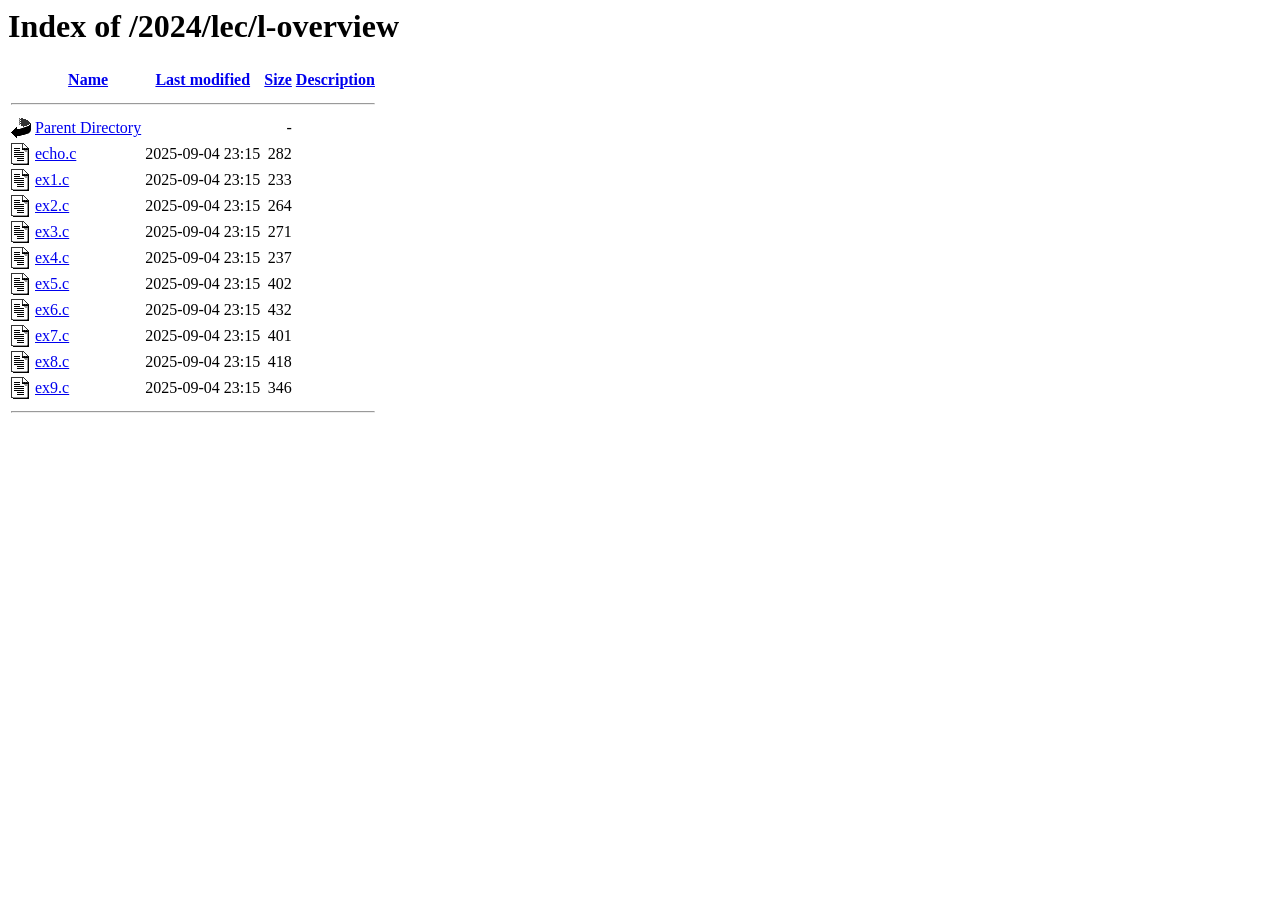
<file: lec/l-overview/index.html>
<!DOCTYPE HTML PUBLIC "-//W3C//DTD HTML 3.2 Final//EN">
<html>
 <head>
  <title>Index of /2024/lec/l-overview</title>
 </head>
 <body>
<h1>Index of /2024/lec/l-overview</h1>
  <table>
   <tr><th valign="top"><img src="../../../../icons/blank.gif" alt="[ICO]"></th><th><a href="index.html?C=N%3BO=D">Name</a></th><th><a href="index.html?C=M%3BO=A">Last modified</a></th><th><a href="index.html?C=S%3BO=A">Size</a></th><th><a href="index.html?C=D%3BO=A">Description</a></th></tr>
   <tr><th colspan="5"><hr></th></tr>
<tr><td valign="top"><img src="../../../../icons/back.gif" alt="[PARENTDIR]"></td><td><a href="https://pdos.csail.mit.edu/2024/lec/">Parent Directory</a>       </td><td>&nbsp;</td><td align="right">  - </td><td>&nbsp;</td></tr>
<tr><td valign="top"><img src="../../../../icons/text.gif" alt="[TXT]"></td><td><a href="echo.c">echo.c</a>                 </td><td align="right">2025-09-04 23:15  </td><td align="right">282 </td><td>&nbsp;</td></tr>
<tr><td valign="top"><img src="../../../../icons/text.gif" alt="[TXT]"></td><td><a href="ex1.c">ex1.c</a>                  </td><td align="right">2025-09-04 23:15  </td><td align="right">233 </td><td>&nbsp;</td></tr>
<tr><td valign="top"><img src="../../../../icons/text.gif" alt="[TXT]"></td><td><a href="ex2.c">ex2.c</a>                  </td><td align="right">2025-09-04 23:15  </td><td align="right">264 </td><td>&nbsp;</td></tr>
<tr><td valign="top"><img src="../../../../icons/text.gif" alt="[TXT]"></td><td><a href="ex3.c">ex3.c</a>                  </td><td align="right">2025-09-04 23:15  </td><td align="right">271 </td><td>&nbsp;</td></tr>
<tr><td valign="top"><img src="../../../../icons/text.gif" alt="[TXT]"></td><td><a href="ex4.c">ex4.c</a>                  </td><td align="right">2025-09-04 23:15  </td><td align="right">237 </td><td>&nbsp;</td></tr>
<tr><td valign="top"><img src="../../../../icons/text.gif" alt="[TXT]"></td><td><a href="ex5.c">ex5.c</a>                  </td><td align="right">2025-09-04 23:15  </td><td align="right">402 </td><td>&nbsp;</td></tr>
<tr><td valign="top"><img src="../../../../icons/text.gif" alt="[TXT]"></td><td><a href="ex6.c">ex6.c</a>                  </td><td align="right">2025-09-04 23:15  </td><td align="right">432 </td><td>&nbsp;</td></tr>
<tr><td valign="top"><img src="../../../../icons/text.gif" alt="[TXT]"></td><td><a href="ex7.c">ex7.c</a>                  </td><td align="right">2025-09-04 23:15  </td><td align="right">401 </td><td>&nbsp;</td></tr>
<tr><td valign="top"><img src="../../../../icons/text.gif" alt="[TXT]"></td><td><a href="ex8.c">ex8.c</a>                  </td><td align="right">2025-09-04 23:15  </td><td align="right">418 </td><td>&nbsp;</td></tr>
<tr><td valign="top"><img src="../../../../icons/text.gif" alt="[TXT]"></td><td><a href="ex9.c">ex9.c</a>                  </td><td align="right">2025-09-04 23:15  </td><td align="right">346 </td><td>&nbsp;</td></tr>
   <tr><th colspan="5"><hr></th></tr>
</table>
</body></html>
</file>
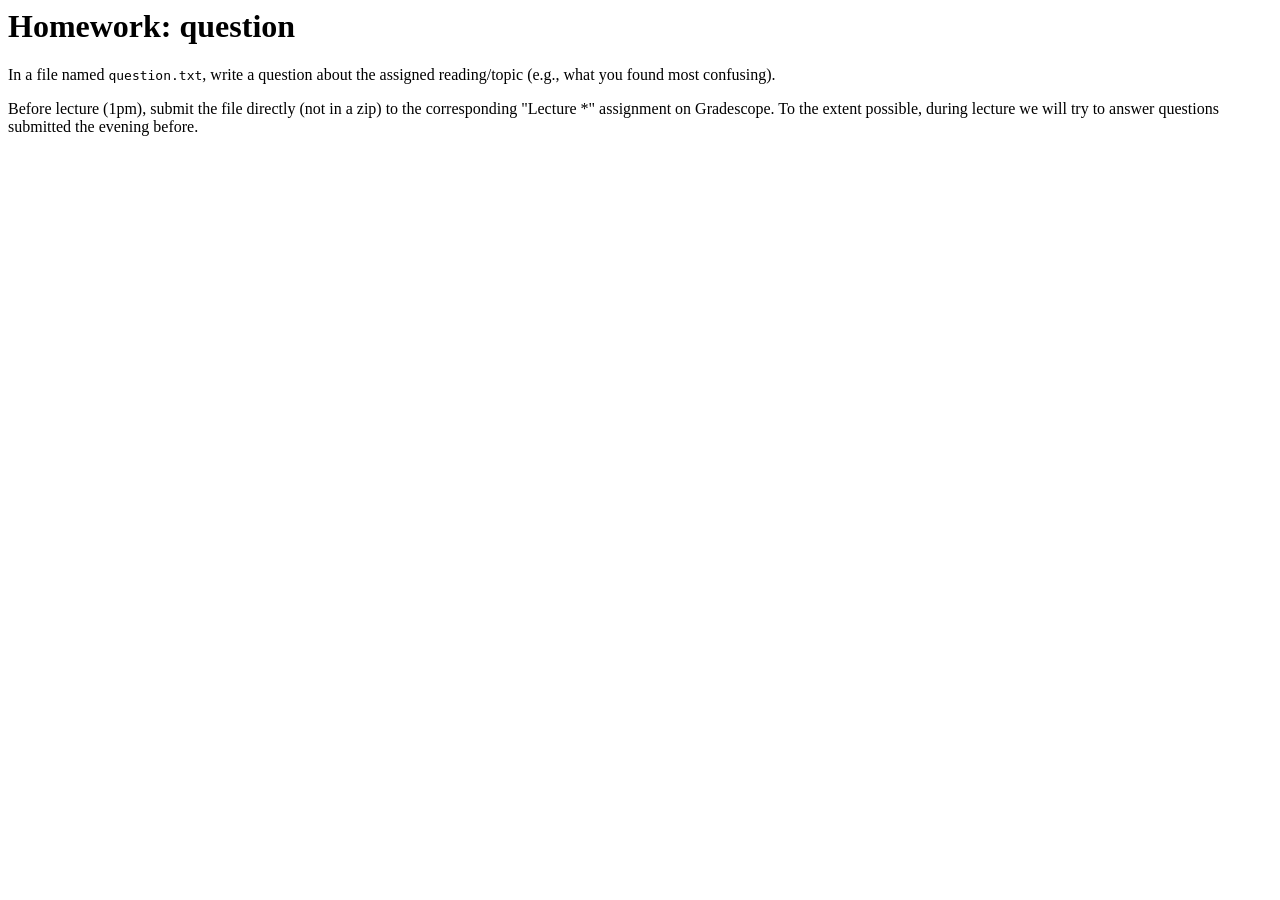
<file: homework/q.html>
<html>
<head>
<title>Homework: question</title>
<link rel="stylesheet" href="homework.css" type="text/css" />
</head>
<body>

<h1>Homework: question</h1>

<p>
In a file named <tt>question.txt</tt>,
write a question about the assigned reading/topic
(e.g., what you found most confusing).

<p>
Before lecture (1pm), submit the file directly (not in a zip)
to the corresponding "Lecture *" assignment on Gradescope.
To the extent possible, during lecture we will
try to answer questions submitted the evening before.

</body>
</html>
</file>
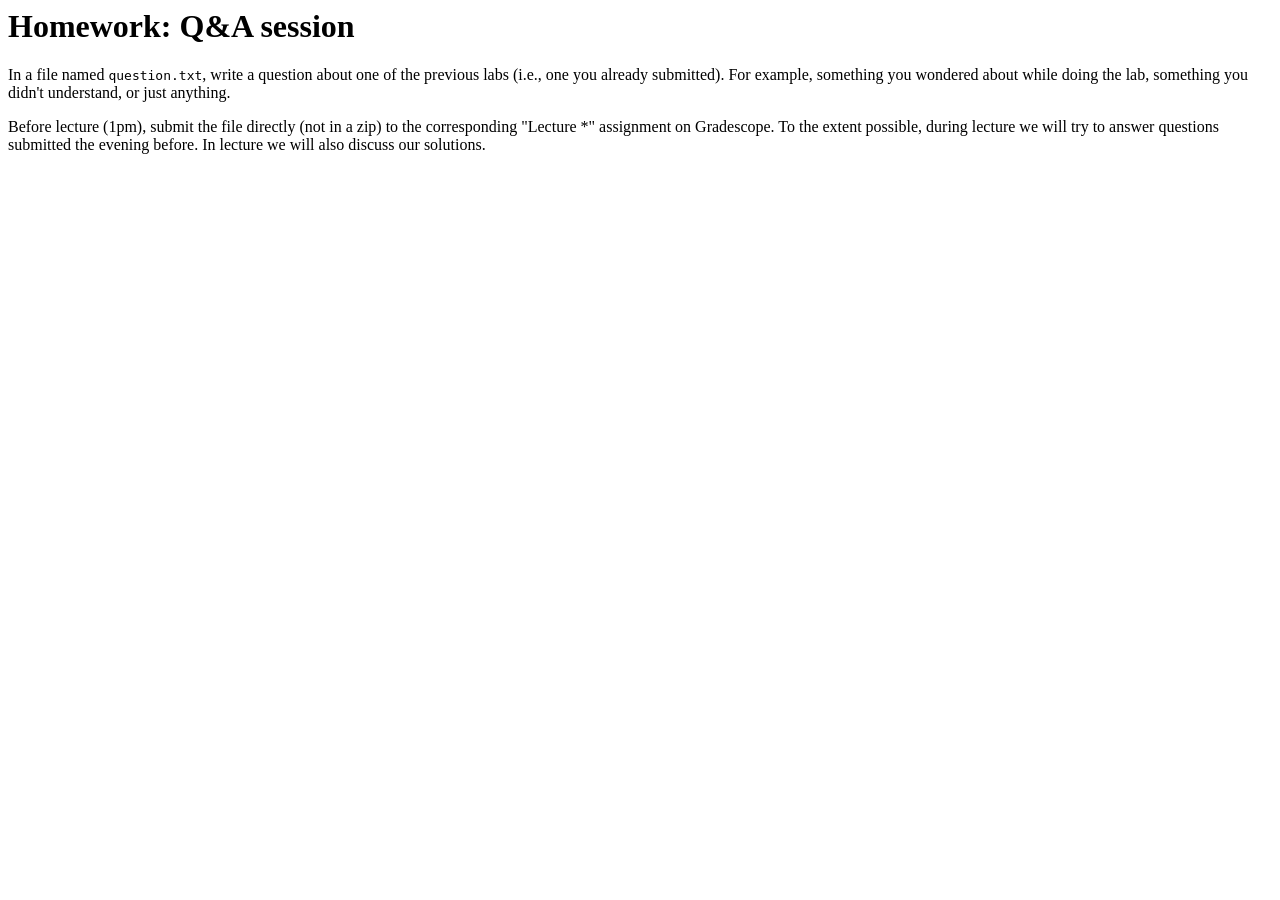
<file: homework/QA.html>
<html>
<head>
<title>Q&A</title>
<link rel="stylesheet" href="homework.css" type="text/css" />
</head>
<body>

<h1>Homework: Q&A session</h1>

<p>
In a file named <tt>question.txt</tt>,
write a question about one of the previous labs
(i.e., one you already submitted).
For example, something you wondered about while doing the lab,
something you didn't understand, or just anything.

<p>
Before lecture (1pm), submit the file directly (not in a zip)
to the corresponding "Lecture *" assignment on Gradescope.
To the extent possible, during lecture we will
try to answer questions submitted the evening before.
In lecture we will also discuss our solutions.

</body>
</html>
</file>
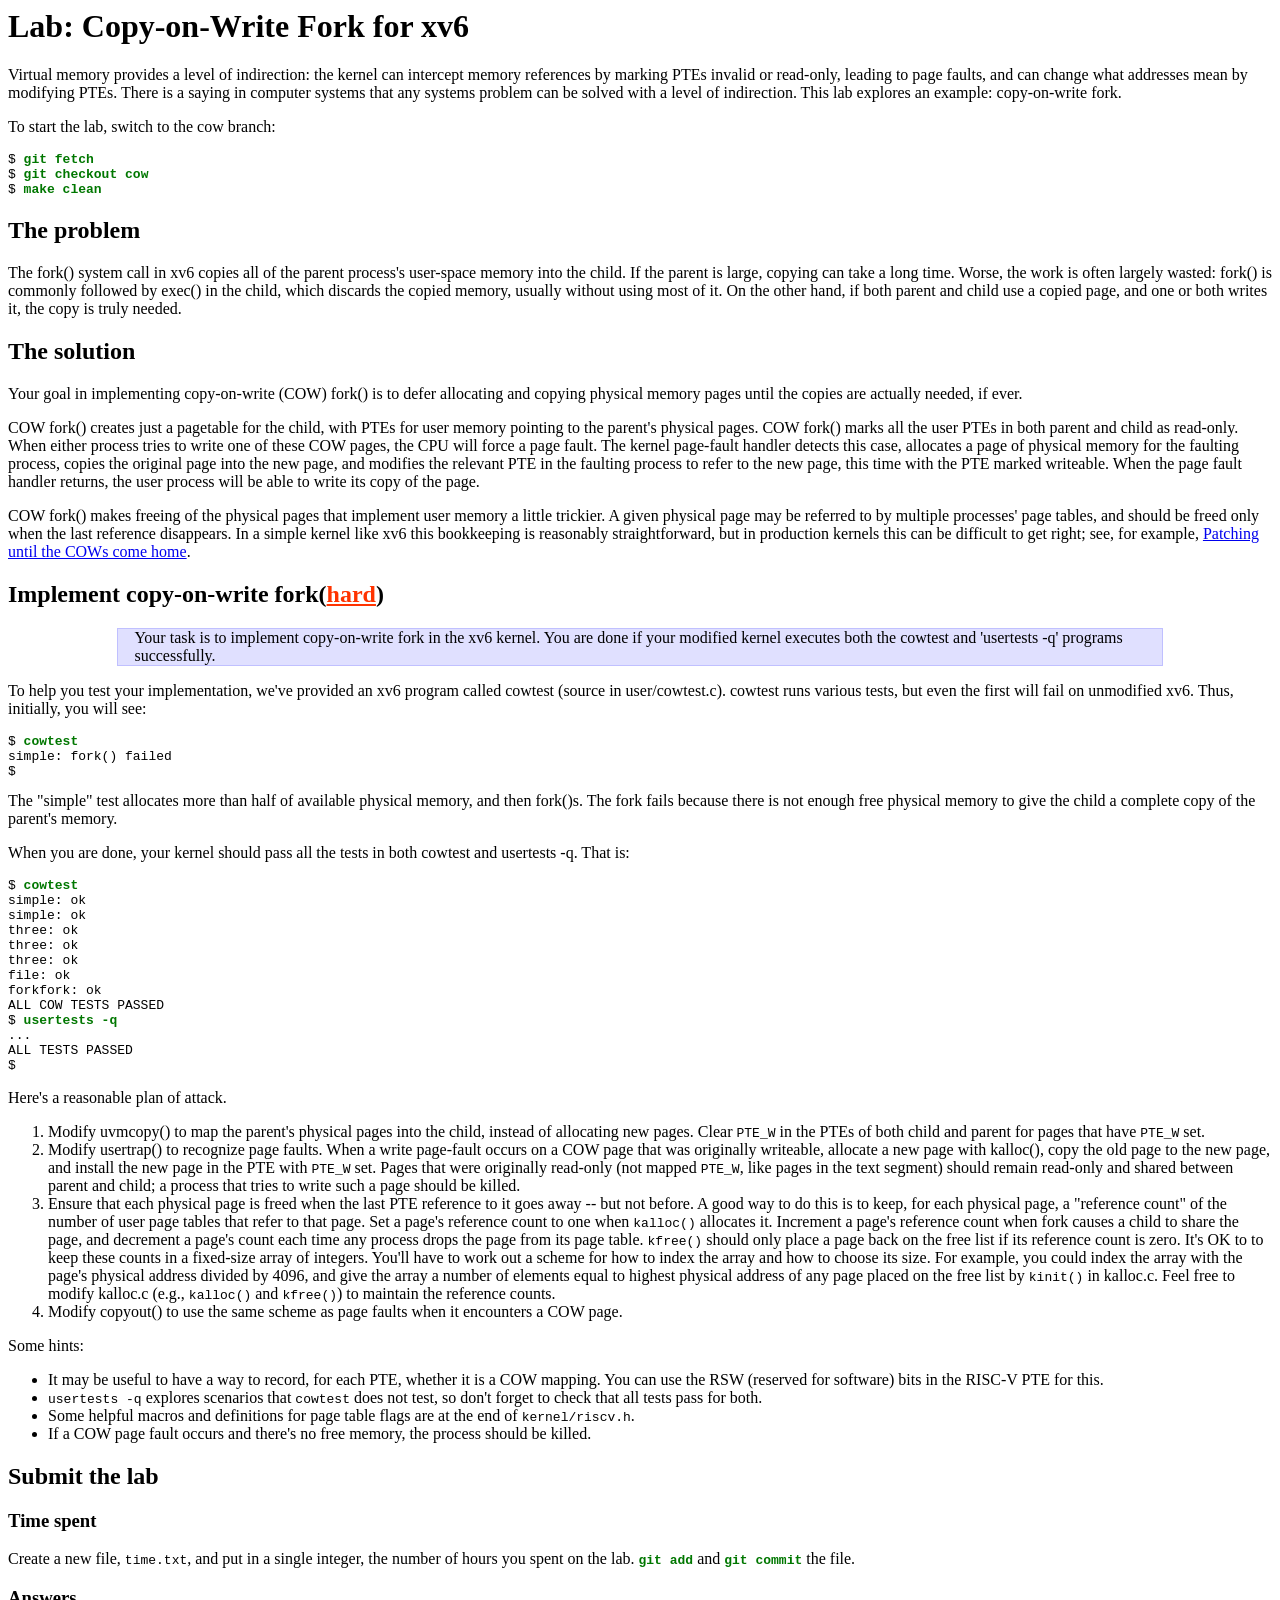
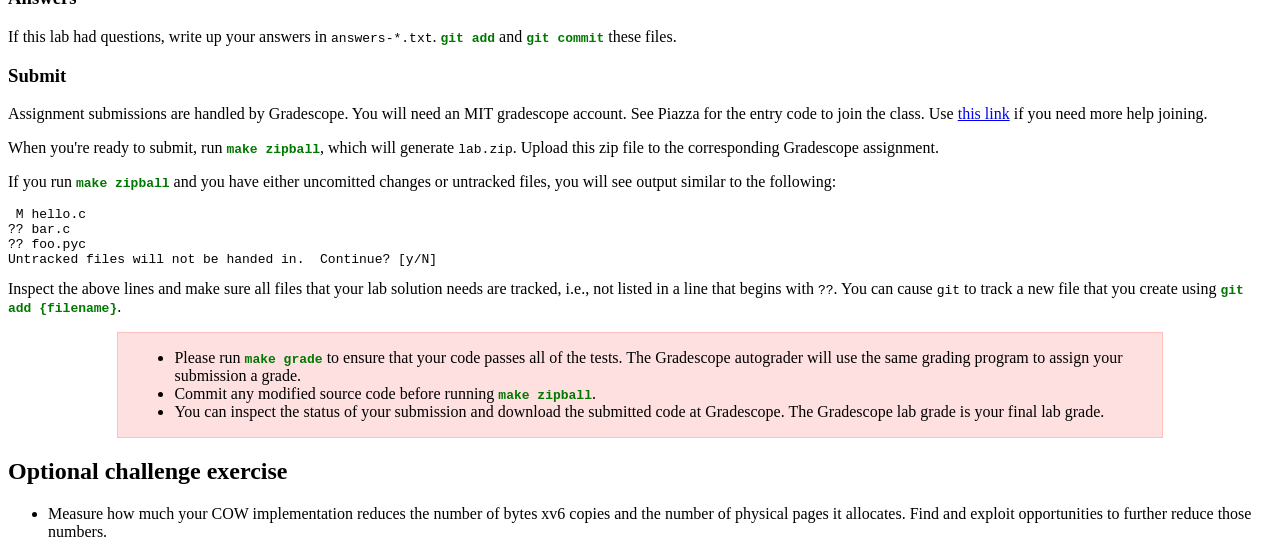
<file: labs/cow.html>
<html>
<head>
<title>Lab: Copy-on-Write Fork for xv6</title>
<link rel="stylesheet" href="labs.css" type="text/css" />
<script src="guidance.js"></script>
</head>
<body>

<h1>Lab: Copy-on-Write Fork for xv6</h2>

<p> Virtual memory provides a level of indirection: the kernel can
intercept memory references by marking PTEs invalid or read-only,
leading to page faults,
and can change what addresses mean by modifying PTEs.
There is a saying in computer systems that any systems problem can be
solved with a level of indirection.  
This lab explores an example: copy-on-write fork.
    
<p>To start the lab, switch to the cow branch:
<pre>
$ <kbd>git fetch</kbd>
$ <kbd>git checkout cow</kbd>
$ <kbd>make clean</kbd>
</pre>

<h2>The problem</h2>

The fork() system call in xv6 copies all of the parent process's
user-space memory into the child. If the parent is large, copying can
take a long time. Worse, the work is often largely wasted:
fork() is commonly followed by exec() in the child, which 
discards the copied memory, usually without using most of it.
On the other hand, if both parent and child use a copied page, and one or both
writes it, the copy is truly needed.

<h2>The solution</h2>

Your goal in implementing copy-on-write (COW) fork() is to defer allocating and
copying physical memory pages until the copies are actually
needed, if ever.

<p>
COW fork() creates just a pagetable for the child, with PTEs for user
memory pointing to the parent's physical pages. COW fork() marks all
the user PTEs in both parent and child as read-only. When either
process tries to write one of these COW pages, the CPU will force a
page fault. The kernel page-fault handler detects this case, allocates
a page of physical memory for the faulting process, copies the
original page into the new page, and modifies the relevant PTE in the
faulting process to refer to the new page, this time with the PTE
marked writeable. When the page fault handler returns, the user
process will be able to write its copy of the page.

<p>
COW fork() makes freeing of the physical pages that implement user
memory a little trickier. A given physical page may be referred to by
multiple processes' page tables, and should be freed only when the
last reference disappears.  In a simple kernel like xv6 this
bookkeeping is reasonably straightforward, but in production kernels
this can be difficult to get right; see, for example,
<a href="https://lwn.net/Articles/849638/">Patching until the COWs
come home</a>.

<h2>Implement copy-on-write fork<script>g("hard")</script></h2>

<p>
<div class="required">
Your task is to implement copy-on-write fork in the xv6 kernel. You are
done if your modified kernel executes both the cowtest and 'usertests -q'
programs successfully.
</div>

<p>To help you test your implementation, we've provided an xv6 program
called cowtest (source in user/cowtest.c). cowtest runs various tests, but
even the first will fail on unmodified xv6. Thus, initially, you
will see:

<pre>
$ <kbd>cowtest</kbd>
simple: fork() failed
$ 
</pre>

The "simple" test allocates more than half of available physical
memory, and then fork()s. The fork fails because there is not enough
free physical memory to give the child a complete copy of the parent's memory.

<p>
When you are done, your kernel should pass all the tests in both cowtest and
usertests -q. That is:

<pre>
$ <kbd>cowtest</kbd>
simple: ok
simple: ok
three: ok
three: ok
three: ok
file: ok
forkfork: ok
ALL COW TESTS PASSED
$ <kbd>usertests -q</kbd>
...
ALL TESTS PASSED
$
</pre>

<p>
Here's a reasonable plan of attack.

<ol>

<li> Modify uvmcopy() to map the parent's physical pages into the
child, instead of allocating new pages. Clear <tt>PTE_W</tt> in the
PTEs of both child and parent for pages that have <tt>PTE_W</tt> set.

  
<li> Modify usertrap() to recognize page faults. When a write page-fault
occurs on a COW page that was originally writeable,
allocate a new page with kalloc(), copy the old
page to the new page, and install the new page in the PTE with <tt>PTE_W</tt>
set.
Pages that were originally read-only (not mapped <tt>PTE_W</tt>,
like pages in the text segment) should remain read-only and
shared between parent and child; a process that tries to write
such a page should be killed.

<li> Ensure that each physical page is freed when the last PTE
reference to it goes away -- but not before.
A good way to do this is to keep, for each physical page, a "reference count"
of the number of user page tables that refer to that page.
Set a page's reference count to one when <tt>kalloc()</tt> allocates it.
Increment a page's reference count
when fork causes a child to share the page, and
decrement a page's count each time any process drops
the page from its page table.
<tt>kfree()</tt> should only place a page back on the free list if its
reference count is zero.  It's OK to to keep these counts in a
fixed-size array of integers.  You'll have to work out a scheme for
how to index the array and how to choose its size. For example, you
could index the array with the page's physical address divided by
4096, and give the array a number of elements equal to highest
physical address of any page placed on the free list
by <tt>kinit()</tt> in kalloc.c. Feel free to modify kalloc.c
(e.g., <tt>kalloc()</tt> and <tt>kfree()</tt>) to maintain the
reference counts.

<li> Modify copyout() to use the
same scheme as page faults when it encounters a COW page.

</ol>

<p>Some hints:

  <ul>
    
<li>
It may be useful to have a way to record, for each PTE, whether it is
a COW mapping. You can use the RSW (reserved for software) bits in
the RISC-V PTE for this.

<li>
<tt>usertests -q</tt> explores scenarios that <tt>cowtest</tt> does not test,
so don't forget to check that all tests pass for both.

<li>Some helpful macros and definitions for page table flags are at the
end of <tt>kernel/riscv.h</tt>.

<li>If a COW page fault occurs and there's no free memory, the process
should be killed.

  </ul>
  
<p><a name="submit"></>
<h2>Submit the lab</h2>

<h3>Time spent</h3>

<p>Create a new file, <tt>time.txt</tt>, and put in a single integer, the
number of hours you spent on the lab.
<kbd>git add</kbd> and <kbd>git commit</kbd> the file.

<h3>Answers</h3>

<p>If this lab had questions, write up your answers in <tt>answers-*.txt</tt>.
<kbd>git add</kbd> and <kbd>git commit</kbd> these files.

<h3>Submit</h3>

<p>Assignment submissions are handled by Gradescope.
You will need an MIT gradescope account.
See Piazza for the entry code to join the class.
Use <a href="https://help.gradescope.com/article/gi7gm49peg-student-add-course#joining_a_course_using_a_course_code">this link</a>
if you need more help joining.

<p>When you're ready to submit, run <kbd>make zipball</kbd>,
which will generate <tt>lab.zip</tt>.
Upload this zip file to the corresponding Gradescope assignment.

<p> If you run <kbd>make zipball</kbd> and you have either uncomitted changes or
untracked files, you will see output similar to the following:
<pre>
 M hello.c
?? bar.c
?? foo.pyc
Untracked files will not be handed in.  Continue? [y/N]
</pre>
Inspect the above lines and make sure all files that your lab solution needs
are tracked, i.e., not listed in a line that begins with <tt>??</tt>.
You can cause <tt>git</tt> to track a new file that you create using
<kbd>git add {filename}</kbd>.
</p>

<p>
<div class="warning">
<ul>
  <li>Please run <kbd>make grade</kbd> to ensure that your code passes all of the tests.
    The Gradescope autograder will use the same grading program to assign your submission a grade.</li>
  <li>Commit any modified source code before running <kbd>make zipball</kbd>.</li>
  <li>You can inspect the status of your submission and download the submitted
    code at Gradescope. The Gradescope lab grade is your final lab grade.</li>
</ul>
</div>



<h2>Optional challenge exercise</h2>

<ul>

  <li>Measure how much your COW implementation reduces the number
  of bytes xv6 copies and the number of physical pages it allocates.
  Find and exploit opportunities to further reduce those numbers.

</ul>

</body>
</html>
</file>
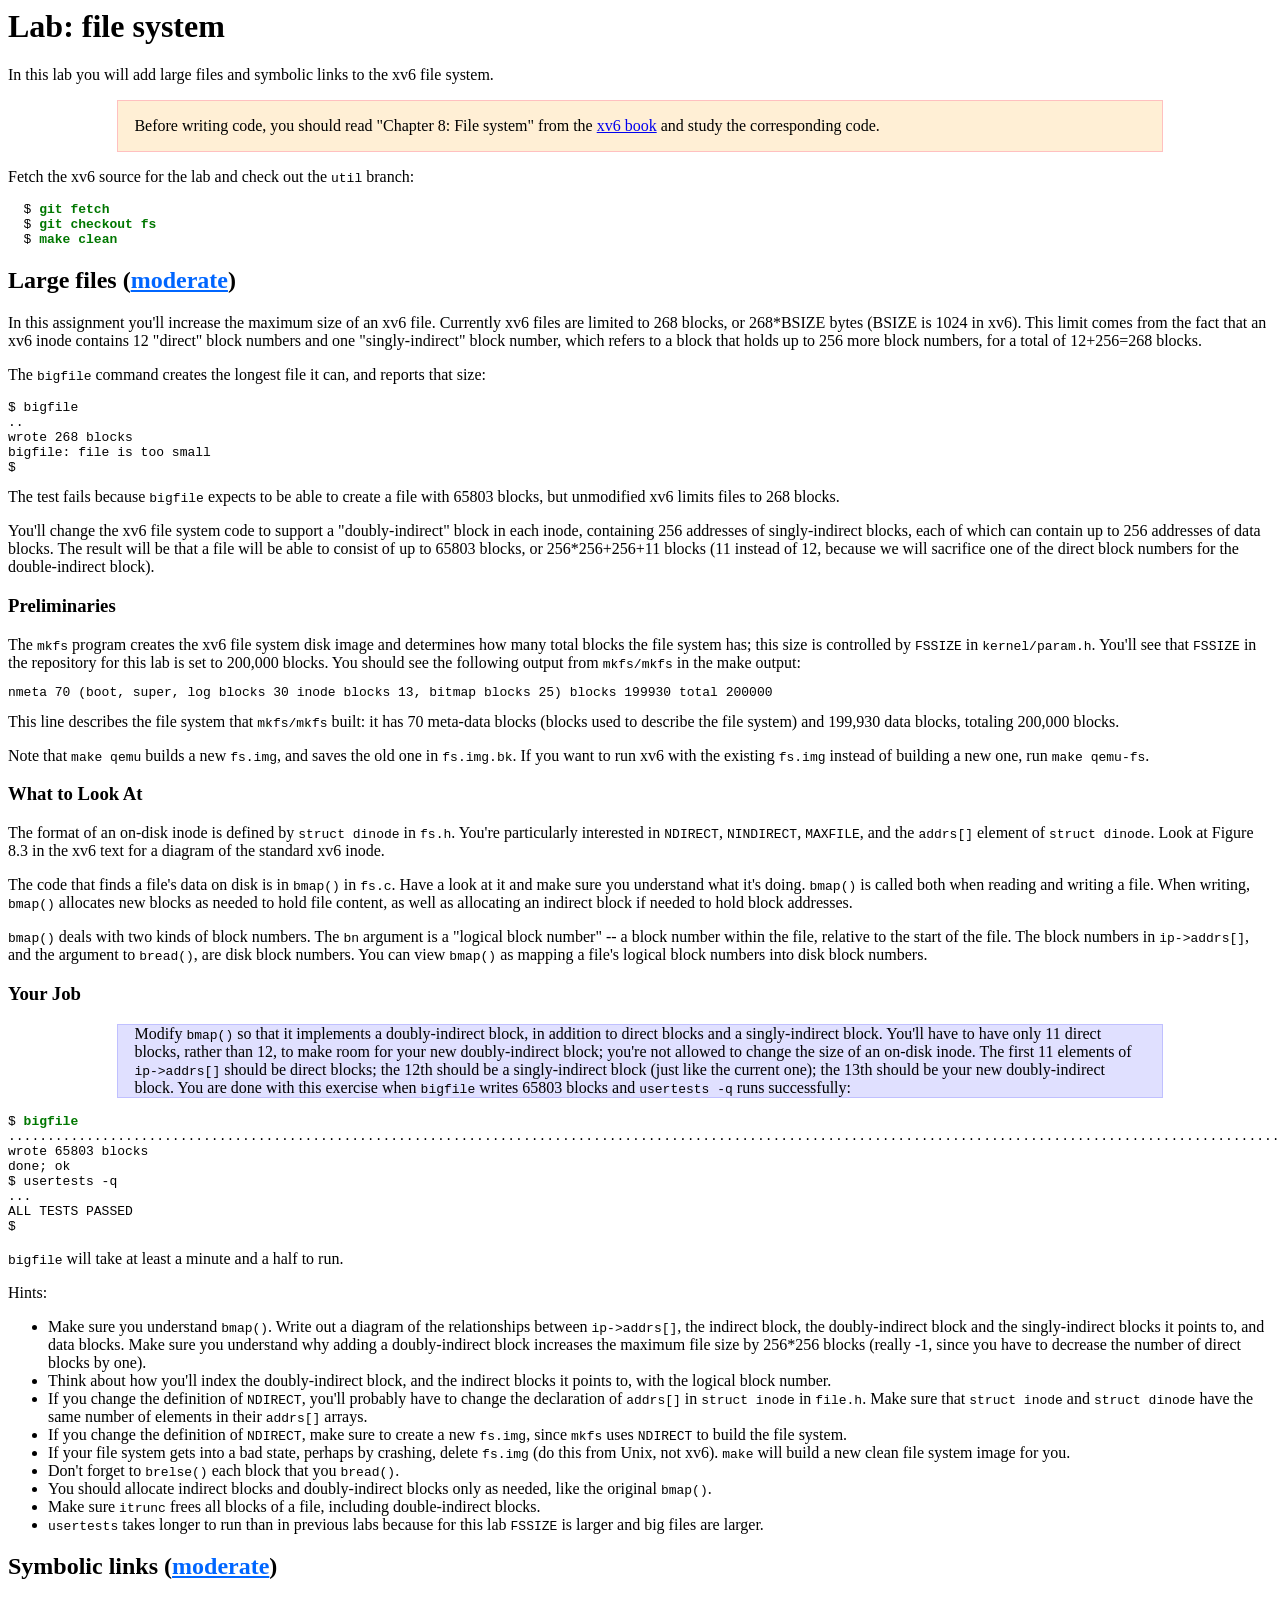
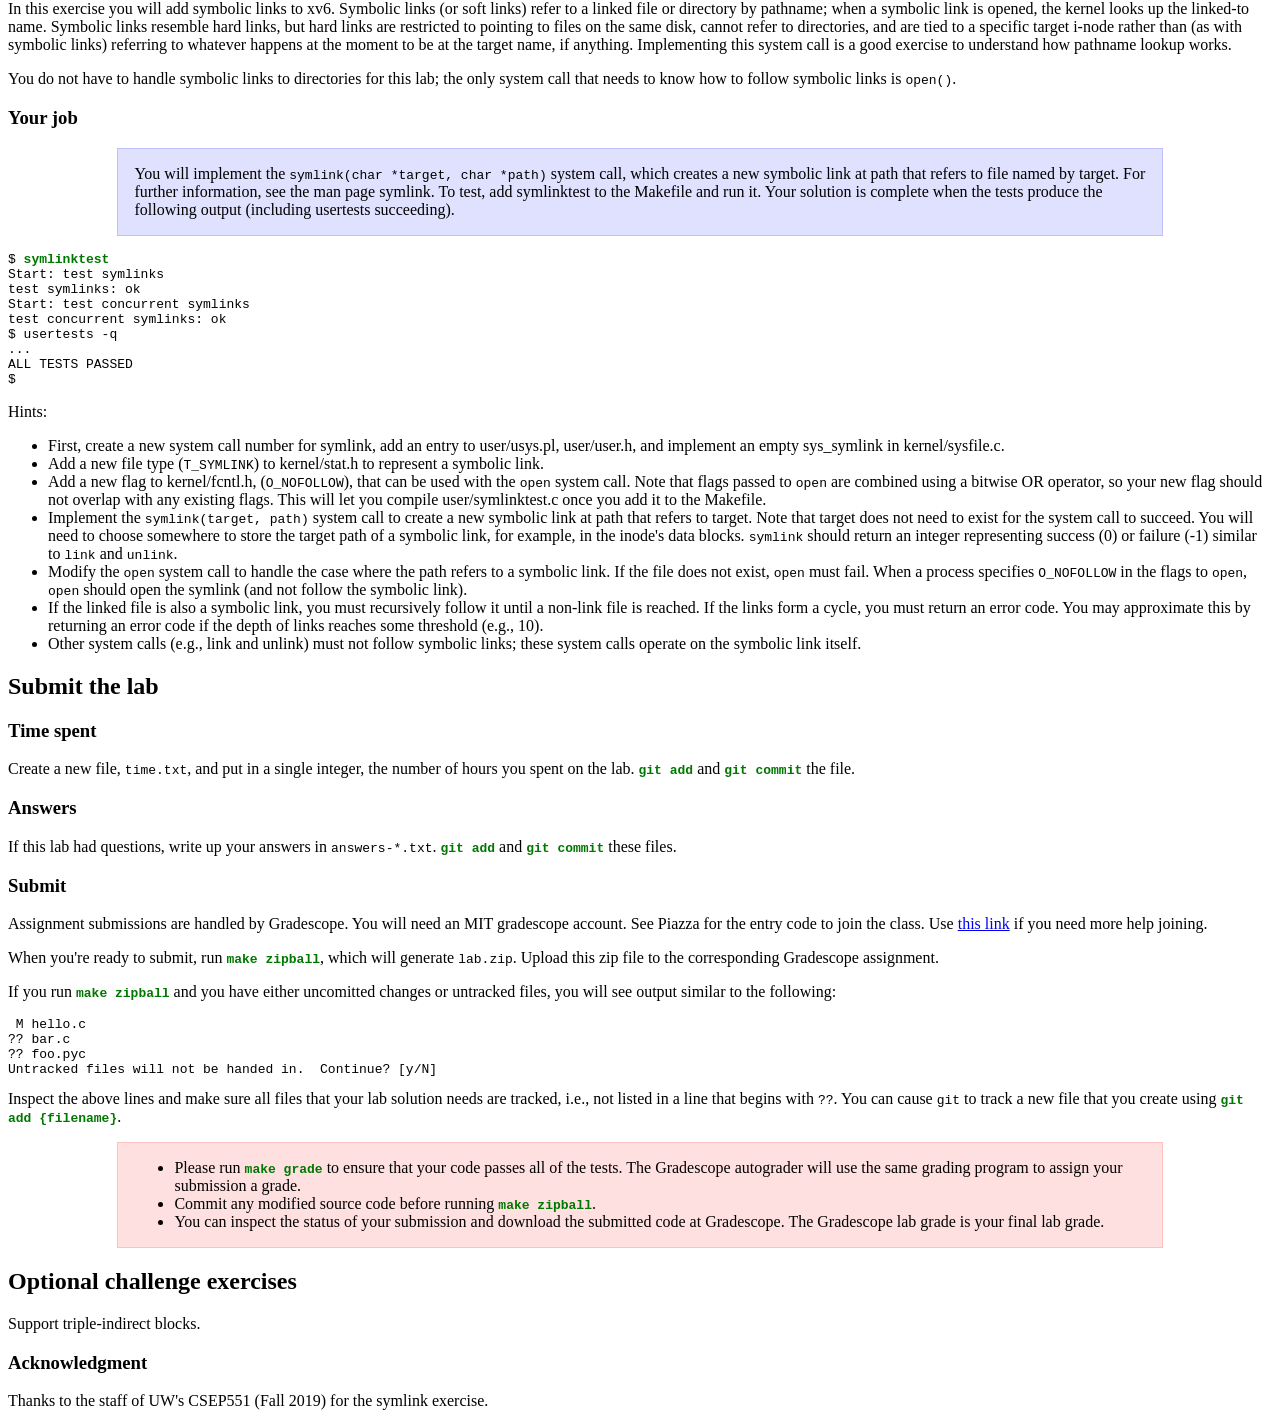
<file: labs/fs.html>
<html>
<head>
<title>Lab: file system</title>
<link rel="stylesheet" href="labs.css" type="text/css" />
<script src="guidance.js"></script>
</head>
<body>

<h1>Lab: file system</h1>

<p>In this lab you will add large files and symbolic links to the xv6
  file system.

<div class="prereq">
<p>Before writing code, you should read "Chapter 8:
  File system" from the <a href="../xv6/book-riscv-rev4.pdf">xv6
  book</a> and study the corresponding code.
</div>

<p>Fetch the xv6 source for the lab and check out the <tt>util</tt> branch:

<pre>
  $ <kbd>git fetch</kbd>
  $ <kbd>git checkout fs</kbd>
  $ <kbd>make clean</kbd>
</pre>

<h2>Large files <script>g("moderate")</script></h2>

<p>In this assignment you'll increase the maximum size of an xv6
file. Currently xv6 files are limited to 268 blocks, or 268*BSIZE
bytes (BSIZE is 1024 in xv6). This limit comes from the fact that an
xv6 inode contains 12 "direct" block numbers and one "singly-indirect"
block number, which refers to a block that holds up to 256 more block
  numbers, for a total of 12+256=268 blocks.

<p>The <tt>bigfile</tt> command creates the longest file it can,
and reports that size:
<pre>
$ bigfile
..
wrote 268 blocks
bigfile: file is too small
$
</pre>
The test fails because <tt>bigfile</tt> expects to be able
to create a file with 65803 blocks, but unmodified xv6 limits
files to 268 blocks.

<p>You'll change the xv6 file system code to support a
"doubly-indirect" block in each inode, containing 256 addresses of
singly-indirect blocks, each of which can contain up to 256 addresses
of data blocks. The result will be that a file will be able to consist
of up to 65803 blocks, or 256*256+256+11 blocks (11 instead of 12, because we will
sacrifice one of the direct block numbers for the double-indirect
block).

<h3>Preliminaries</h3>

The <tt>mkfs</tt> program creates the xv6 file system disk image
and determines
how many total blocks the file system has; this size is controlled by
<tt>FSSIZE</tt> in <tt>kernel/param.h</tt>.
You'll see that <tt>FSSIZE</tt> in the repository for
this lab is set to
200,000 blocks.  You should see the following output from <tt>mkfs/mkfs</tt>
in the make output:
<pre>
nmeta 70 (boot, super, log blocks 30 inode blocks 13, bitmap blocks 25) blocks 199930 total 200000
</pre>
This line describes the file system that <tt>mkfs/mkfs</tt> built: it
has 70 meta-data blocks (blocks used to describe the file system) and
199,930 data blocks, totaling 200,000 blocks.
<br>

<p>Note that <tt>make qemu</tt> builds a new <tt>fs.img</tt>, and
saves the old one in <tt>fs.img.bk</tt>. If you want to run xv6 with
the existing <tt>fs.img</tt> instead of building a new one,
run <tt>make qemu-fs</tt>.

<h3>What to Look At</h3>

The format of an on-disk inode is defined by <tt>struct dinode</tt>
in <tt>fs.h</tt>. You're particularly interested in <tt>NDIRECT</tt>,
<tt>NINDIRECT</tt>, <tt>MAXFILE</tt>, and the <tt>addrs[]</tt> element
of <tt>struct dinode</tt>. Look at Figure 8.3 in the xv6 text for a
diagram of the standard xv6 inode.

<p>
The code that finds a file's data on disk is in <tt>bmap()</tt>
in <tt>fs.c</tt>. Have a look at it and make sure you understand
what it's doing. <tt>bmap()</tt> is called both when reading and
writing a file. When writing, <tt>bmap()</tt> allocates new
blocks as needed to hold file content, as well as allocating
an indirect block if needed to hold block addresses.

<p>
<tt>bmap()</tt> deals with two kinds of block numbers. The <tt>bn</tt>
argument is a "logical block number" -- a block number within the file,
relative to the start
of the file. The block numbers in <tt>ip->addrs[]</tt>, and the
argument to <tt>bread()</tt>, are disk block numbers.
You can view <tt>bmap()</tt> as mapping a file's logical
block numbers into disk block numbers.

<h3>Your Job</h3>

<div class="required">
Modify <tt>bmap()</tt> so that it implements a doubly-indirect block,
in addition to direct blocks and a singly-indirect block.  You'll have
to have only 11 direct blocks, rather than 12, to make room for your
new doubly-indirect block; you're not allowed to change the size of an
on-disk inode.  The first 11 elements of <tt>ip->addrs[]</tt> should
be direct blocks; the 12th should be a singly-indirect block (just
like the current one); the 13th should be your new doubly-indirect
block. You are done with this exercise when <tt>bigfile</tt> writes
65803 blocks and <tt>usertests -q</tt> runs successfully:
</div>

<pre>
$ <kbd>bigfile</kbd>
..................................................................................................................................................................................................................................................................................................................................................................................................................................................................................................................................................................................................................................................................................
wrote 65803 blocks
done; ok
$ usertests -q
...
ALL TESTS PASSED
$ 
</pre>

<p>
<tt>bigfile</tt> will take at least a minute and a half to run.

<p>Hints:

<ul>
    
<li> Make sure you understand <tt>bmap()</tt>. Write out a diagram of the
relationships between <tt>ip->addrs[]</tt>, the indirect block, the
doubly-indirect block and the singly-indirect blocks it points to, and
data blocks. Make sure you understand why adding a doubly-indirect
block increases the maximum file size by 256*256 blocks (really -1,
since you have to decrease the number of direct blocks by one).

<li>
Think about how you'll index the doubly-indirect block, and
the indirect blocks it points to, with the logical block
number.

<li>If you change the definition of <tt>NDIRECT</tt>, you'll
probably have to change the declaration of <tt>addrs[]</tt>
in <tt>struct inode</tt> in <tt>file.h</tt>. Make sure that
<tt>struct inode</tt> and <tt>struct dinode</tt> have the
same number of elements in their <tt>addrs[]</tt> arrays.

<li>If you change the definition of <tt>NDIRECT</tt>, make sure to create a
new <tt>fs.img</tt>, since <tt>mkfs</tt> uses <tt>NDIRECT</tt> to build the
file system.  

<li>If your file system gets into a bad state, perhaps by crashing,
delete <tt>fs.img</tt> (do this from Unix, not xv6).  <tt>make</tt> will build a
new clean file system image for you.

<li>Don't forget to <tt>brelse()</tt> each block that you
<tt>bread()</tt>.

<li>You should allocate indirect blocks and doubly-indirect
  blocks only as needed, like the original <tt>bmap()</tt>.

<li>Make sure <tt>itrunc</tt> frees all blocks of a file, including
  double-indirect blocks.

<li><tt>usertests</tt> takes longer to run than in previous labs
  because for this lab <tt>FSSIZE</tt> is larger and big files are
  larger.

</ul>


<h2>Symbolic links <script>g("moderate")</script></h2>

<p>In this exercise you will add symbolic links to xv6.  Symbolic
links (or soft links) refer to a linked file or directory
by pathname; when a
symbolic link is opened, the kernel looks up the linked-to name.
Symbolic links resemble hard links, but hard links are
restricted to pointing to files on the same disk,
cannot refer to directories,
and are tied to a specific target i-node rather than (as with
symbolic links) referring to whatever happens at the moment
to be at the target name, if anything.
Implementing this system call is a good exercise to
understand how pathname lookup works.

<p>You do not have to handle symbolic links to directories for this
lab; the only system call that needs to know how to follow
symbolic links is <tt>open()</tt>.

<h3>Your job</h3>

<div class="required">
<p>You will implement the <tt>symlink(char *target, char *path)</tt>
system call, which creates a new symbolic link at path that refers
to file named by target. For further information, see the man page
symlink.  To test, add symlinktest to the Makefile and run it. Your
solution is complete when the tests produce the following output
(including usertests succeeding).
</div>

<pre>
$ <kbd>symlinktest</kbd>
Start: test symlinks
test symlinks: ok
Start: test concurrent symlinks
test concurrent symlinks: ok
$ usertests -q
...
ALL TESTS PASSED
$ 
</pre>
 
<p>Hints:

<ul>

<li> First, create a new system call number for symlink, add an entry
to user/usys.pl, user/user.h, and implement an empty sys_symlink in kernel/sysfile.c.

<li>Add a new file type (<tt>T_SYMLINK</tt>) to kernel/stat.h to
represent a symbolic link.

<li> Add a new flag to kernel/fcntl.h, (<tt>O_NOFOLLOW</tt>), that can
be used with the <tt>open</tt> system call. Note that flags passed to
<tt>open</tt> are combined using a bitwise OR operator, so your new
flag should not overlap with any existing flags. This will let you
compile user/symlinktest.c once you add it to the Makefile.

<li>Implement the <tt>symlink(target, path)</tt> system call to create
a new symbolic link at path that refers to target. Note that target
does not need to exist for the system call to succeed. You will need
to choose somewhere to store the target path of a symbolic link, for
example, in the inode's data blocks. <tt>symlink</tt> should return an integer
representing success (0) or failure (-1) similar to <tt>link</tt> and <tt>unlink</tt>.

<li>Modify the <tt>open</tt> system call to handle the case where the path
refers to a symbolic link. If the file does not exist, <tt>open</tt>
must fail.  When a process specifies <tt>O_NOFOLLOW</tt> in the flags
to <tt>open</tt>, <tt>open</tt> should open the symlink (and not
follow the symbolic link).

<li>If the linked file is also a symbolic link, you must recursively
follow it until a non-link file is reached. If the links form a cycle,
you must return an error code. You may approximate this by returning
an error code if the depth of links reaches some threshold (e.g., 10).

<li> Other system calls (e.g., link and unlink) must not
  follow symbolic links; these system calls operate on the symbolic
  link itself.

</ul>

<p><a name="submit"></>
<h2>Submit the lab</h2>

<h3>Time spent</h3>

<p>Create a new file, <tt>time.txt</tt>, and put in a single integer, the
number of hours you spent on the lab.
<kbd>git add</kbd> and <kbd>git commit</kbd> the file.

<h3>Answers</h3>

<p>If this lab had questions, write up your answers in <tt>answers-*.txt</tt>.
<kbd>git add</kbd> and <kbd>git commit</kbd> these files.

<h3>Submit</h3>

<p>Assignment submissions are handled by Gradescope.
You will need an MIT gradescope account.
See Piazza for the entry code to join the class.
Use <a href="https://help.gradescope.com/article/gi7gm49peg-student-add-course#joining_a_course_using_a_course_code">this link</a>
if you need more help joining.

<p>When you're ready to submit, run <kbd>make zipball</kbd>,
which will generate <tt>lab.zip</tt>.
Upload this zip file to the corresponding Gradescope assignment.

<p> If you run <kbd>make zipball</kbd> and you have either uncomitted changes or
untracked files, you will see output similar to the following:
<pre>
 M hello.c
?? bar.c
?? foo.pyc
Untracked files will not be handed in.  Continue? [y/N]
</pre>
Inspect the above lines and make sure all files that your lab solution needs
are tracked, i.e., not listed in a line that begins with <tt>??</tt>.
You can cause <tt>git</tt> to track a new file that you create using
<kbd>git add {filename}</kbd>.
</p>

<p>
<div class="warning">
<ul>
  <li>Please run <kbd>make grade</kbd> to ensure that your code passes all of the tests.
    The Gradescope autograder will use the same grading program to assign your submission a grade.</li>
  <li>Commit any modified source code before running <kbd>make zipball</kbd>.</li>
  <li>You can inspect the status of your submission and download the submitted
    code at Gradescope. The Gradescope lab grade is your final lab grade.</li>
</ul>
</div>



<h2>Optional challenge exercises</h2>

<p>Support triple-indirect blocks.

<h3>Acknowledgment</h3>
  
<p>Thanks to the staff of UW's CSEP551 (Fall 2019) for the symlink exercise.
  
</body>
</html>
</file>
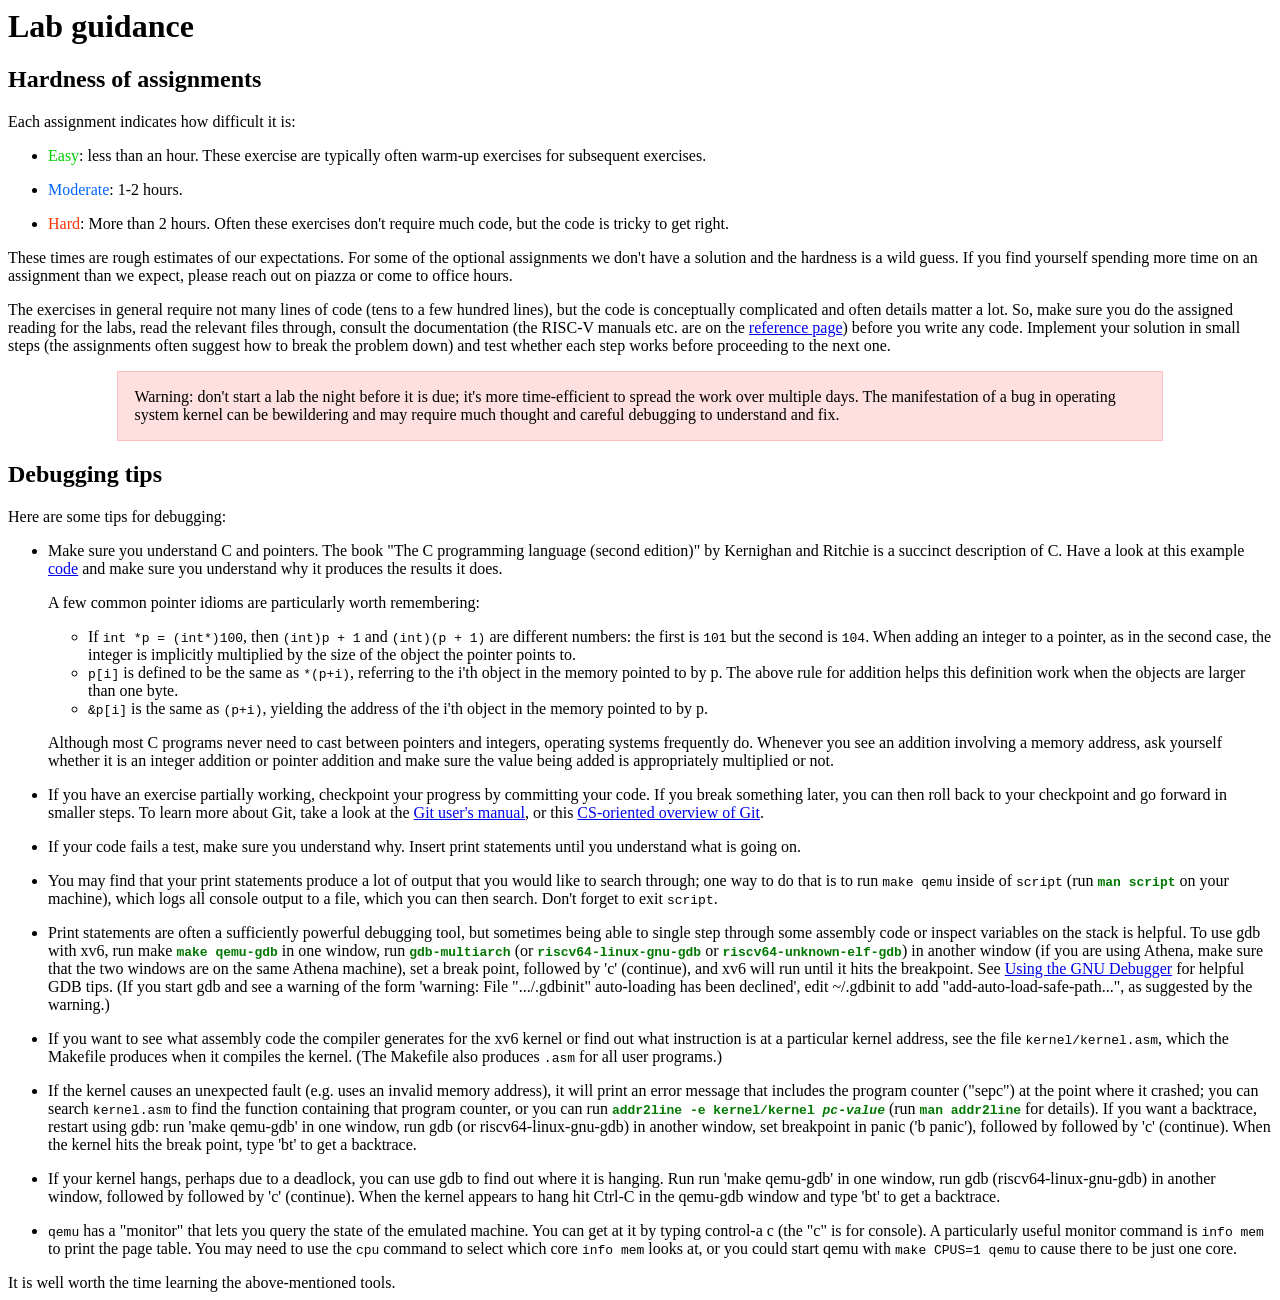
<file: labs/guidance.html>
<html>
<head>
<title>Lab guidance</title>
<link rel="stylesheet" href="labs.css" type="text/css" />
</head>
<body>
  
<h1>Lab guidance</h1>

<h2>Hardness of assignments</h2>
  
<p>Each assignment indicates how difficult it is:
  <ul>
    <li><p><span class="easy">Easy</span>: less than an
    hour. These exercise are typically often warm-up exercises for
    subsequent exercises.</li>
    <li><p><span class="moderate">Moderate</span>: 1-2 hours.</li>
    <li><p><span class="hard">Hard</span>: More than 2 hours. Often these
    exercises don't require much code, but the code is tricky to get
    right.</li>
  </ul>
  These times are rough estimates of our expectations.  For some of
  the optional assignments we don't have a solution and the hardness
  is a wild guess.  If you find yourself spending more time on an
  assignment than we expect, please reach out on piazza or come to
  office hours.
  
<p>The exercises in general require not many lines of code (tens to a
few hundred lines), but the code is conceptually complicated and often
details matter a lot.  So, make sure you do the assigned reading for
the labs, read the relevant files through, consult the documentation
(the RISC-V manuals etc. are on the <a href="../reference.html">reference page</a>)
before you write any code. 
Implement your solution in small steps (the assignments often suggest
how to break the problem down) and test whether each
step works before proceeding to the next one.

<div class="warning">
<p>Warning: don't start a lab the night before it is due; it's 
more time-efficient to spread the work over
multiple days. The manifestation of a bug in operating system kernel
can be bewildering and may require much thought and careful debugging
to understand and fix.
</div>

<h2>Debugging tips</h2>

Here are some tips for debugging:
<ul>
  
  <li><p>Make sure you understand C and pointers.  The book "The C
  programming language (second edition)" by Kernighan and Ritchie is a
  succinct description of C.  Have a look at this example
    <a href="https://pdos.csail.mit.edu/6.828/2019/lec/pointers.c">code</a>
and make sure you understand why it produces the results it does.
    
  <p>A few common pointer idioms are particularly worth remembering:
<ul>
<li>If <code>int *p = (int*)100</code>, then 
    <code>(int)p + 1</code> and <code>(int)(p + 1)</code>
    are different numbers: the first is <code>101</code> but
    the second is <code>104</code>.
    When adding an integer to a pointer, as in the second case,
    the integer is implicitly multiplied by the size of the object
    the pointer points to.</li>

<li><code>p[i]</code> is defined to be the same as <code>*(p+i)</code>,
referring to the i'th object in the memory pointed to by p.
The above rule for addition helps this definition work
when the objects are larger than one byte.</li>
<li> <code>&amp;p[i]</code> is the same as <code>(p+i)</code>, yielding
the address of the i'th object in the memory pointed to by p.</li>
</ul>

<p>
Although most C programs never need to cast between pointers and integers,
operating systems frequently do.
Whenever you see an addition involving a memory address,
ask yourself whether it is an integer addition or pointer addition
and make sure the value being added is appropriately multiplied
or not.
  </li>

  <li><p>If you have an exercise partially working, checkpoint your
  progress by committing your code.  If you break something later, you
  can then roll back to your checkpoint and go forward in smaller
  steps.  To learn more about Git, take a look at the
  <a href="http://www.kernel.org/pub/software/scm/git/docs/user-manual.html">Git
user's manual</a>, or this
<a href="http://eagain.net/articles/git-for-computer-scientists/">CS-oriented
  overview of Git</a>. </li>
  
  <li><p>If your code fails a test, make sure you understand why.
    Insert print statements until you understand what is
    going on.</li>

  <li><p>You may find that your print statements produce a lot of output
  that you would like to search through; one way to do that is to run
  <tt>make qemu</tt> inside of <tt>script</tt> (run <kbd>man
  script</kbd> on your machine), which logs all console output to a
  file, which you can then search.  Don't forget to
  exit <tt>script</tt>.
  </li>


  <li><p>Print statements are often a sufficiently powerful debugging tool, but
  sometimes being able to single step through some assembly code or
  inspect variables on the stack is helpful.  To use gdb with
  xv6, run make <kbd>make qemu-gdb</kbd> in one window,
  run <kbd>gdb-multiarch</kbd> (or <kbd>riscv64-linux-gnu-gdb</kbd> or <kbd>riscv64-unknown-elf-gdb</kbd>) in another
  window (if you are using Athena, make sure that the two windows are on the same Athena machine), set a break point, followed by 'c' (continue),
  and xv6 will run until it hits the
  breakpoint. See <a href="https://pdos.csail.mit.edu/6.828/2019/lec/gdb_slides.pdf">Using
	the GNU Debugger</a> for helpful GDB tips.  (If you start gdb and see a warning of the form 'warning: File ".../.gdbinit" auto-loading has been declined', edit ~/.gdbinit to add "add-auto-load-safe-path...", as suggested by the warning.)

  </li>
  
  <li><p>If you want to see what assembly code the compiler
  generates for the xv6 kernel or find out what instruction is at
  a particular kernel address, see the file <tt>kernel/kernel.asm</tt>, which
  the Makefile produces when it compiles the kernel.  (The Makefile
  also produces <tt>.asm</tt> for all user programs.)
  </li>
  
  <li><p>If the kernel causes an unexpected fault (e.g. uses an invalid
  memory address), it will print an error message 
  that includes the program counter ("sepc") at the point where it crashed; you can
  search <tt>kernel.asm</tt> to find the function containing that
  program counter,
  or you can run <kbd>addr2line -e
  kernel/kernel <i>pc-value</i></kbd> (run <kbd>man addr2line</kbd>
  for details).  If you want a backtrace, restart using gdb: run
  'make qemu-gdb' in one window, run gdb (or riscv64-linux-gnu-gdb) in
  another window, set breakpoint in panic ('b panic'), followed by
  followed by 'c' (continue). When the kernel hits the break point,
  type 'bt' to get a backtrace.
  </li>

  <li><p>If your kernel hangs, perhaps due to a deadlock,
  you can use gdb to find out where it is hanging. Run
  run 'make qemu-gdb' in one window, run gdb (riscv64-linux-gnu-gdb)
  in another window, followed by followed by 'c' (continue). When the
  kernel appears to hang hit Ctrl-C in the qemu-gdb window and type
  'bt' to get a backtrace.
  </li>

  <li><tt>qemu</tt> has a "monitor" that lets you query the state
  of the emulated machine. You can get at it by typing
  control-a c (the "c" is for console). A particularly useful
  monitor command is <tt>info mem</tt> to print the page table.
  You may need to use the <tt>cpu</tt> command to select which
  core <tt>info mem</tt> looks at, or you could start qemu
  with <tt>make CPUS=1 qemu</tt> to cause there to be just one core.

</ul>

It is well worth the time learning the above-mentioned tools.
    
</body>
</html>
</file>
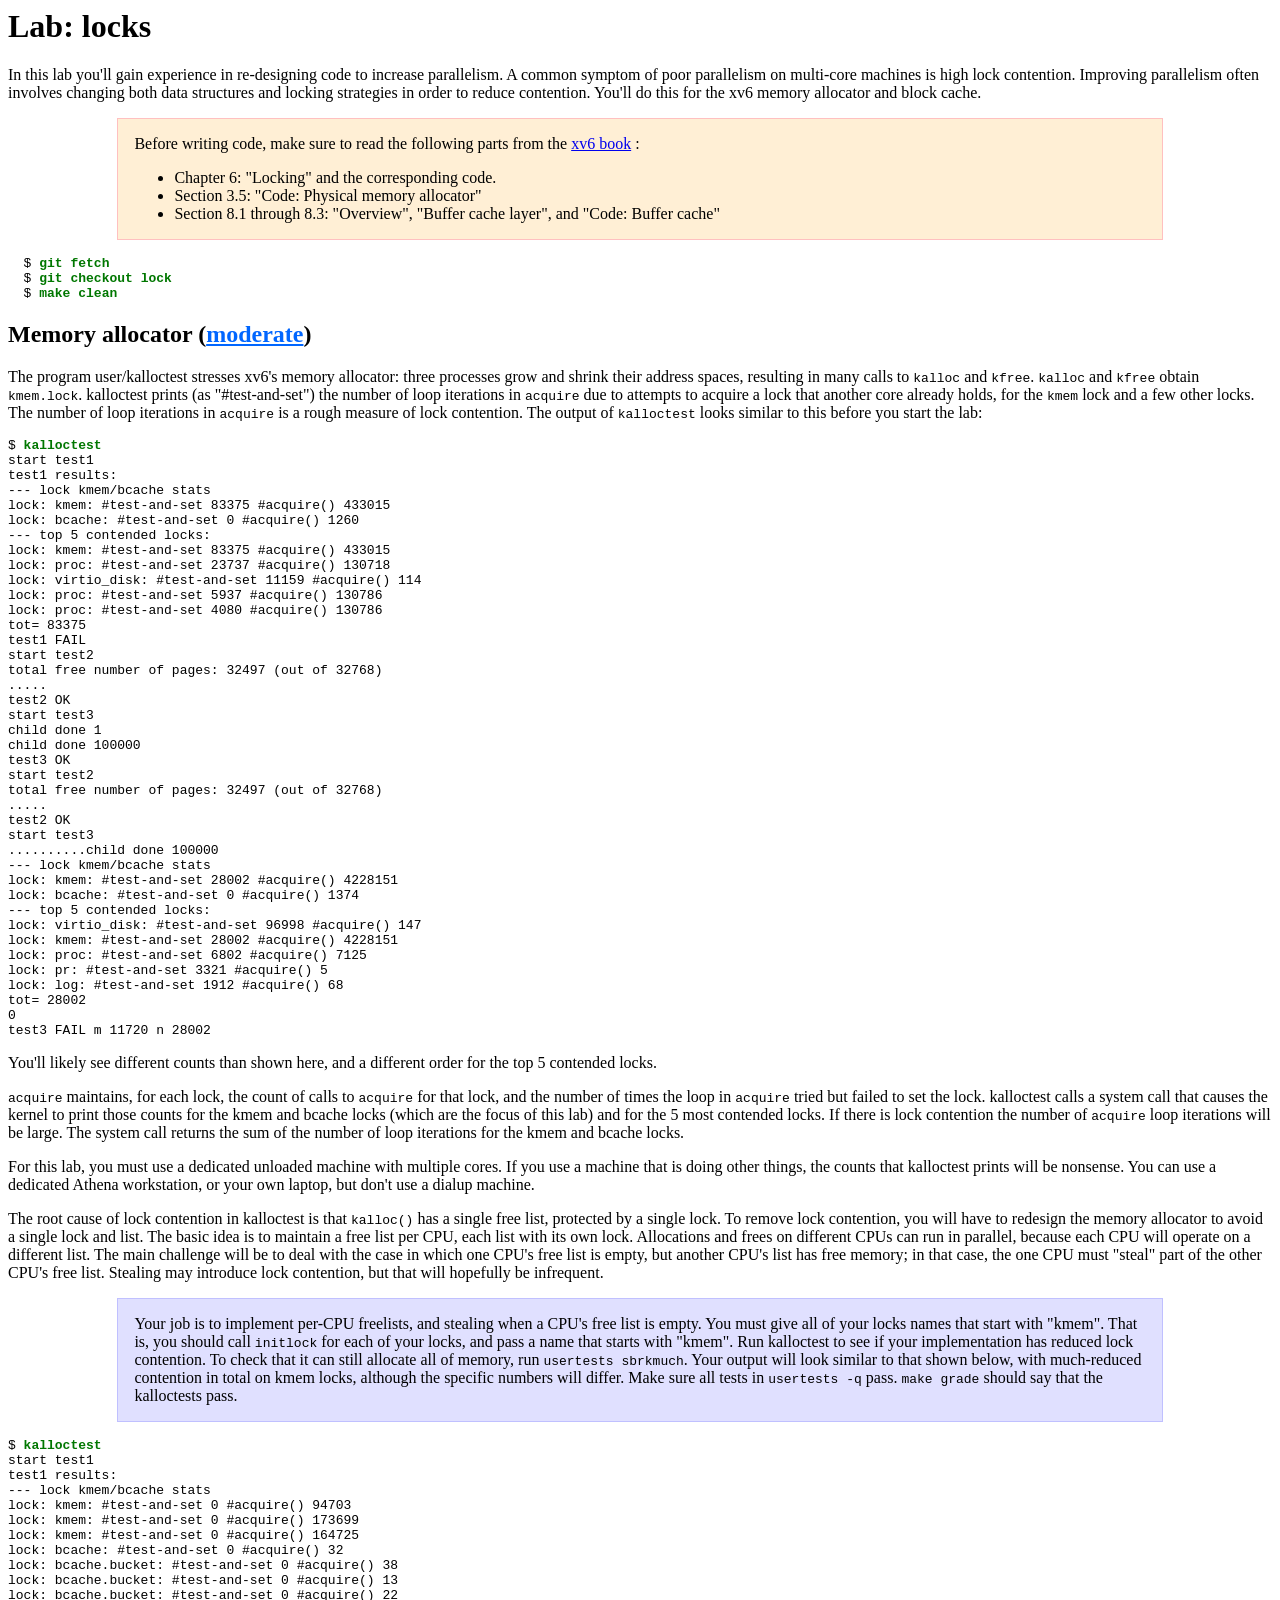
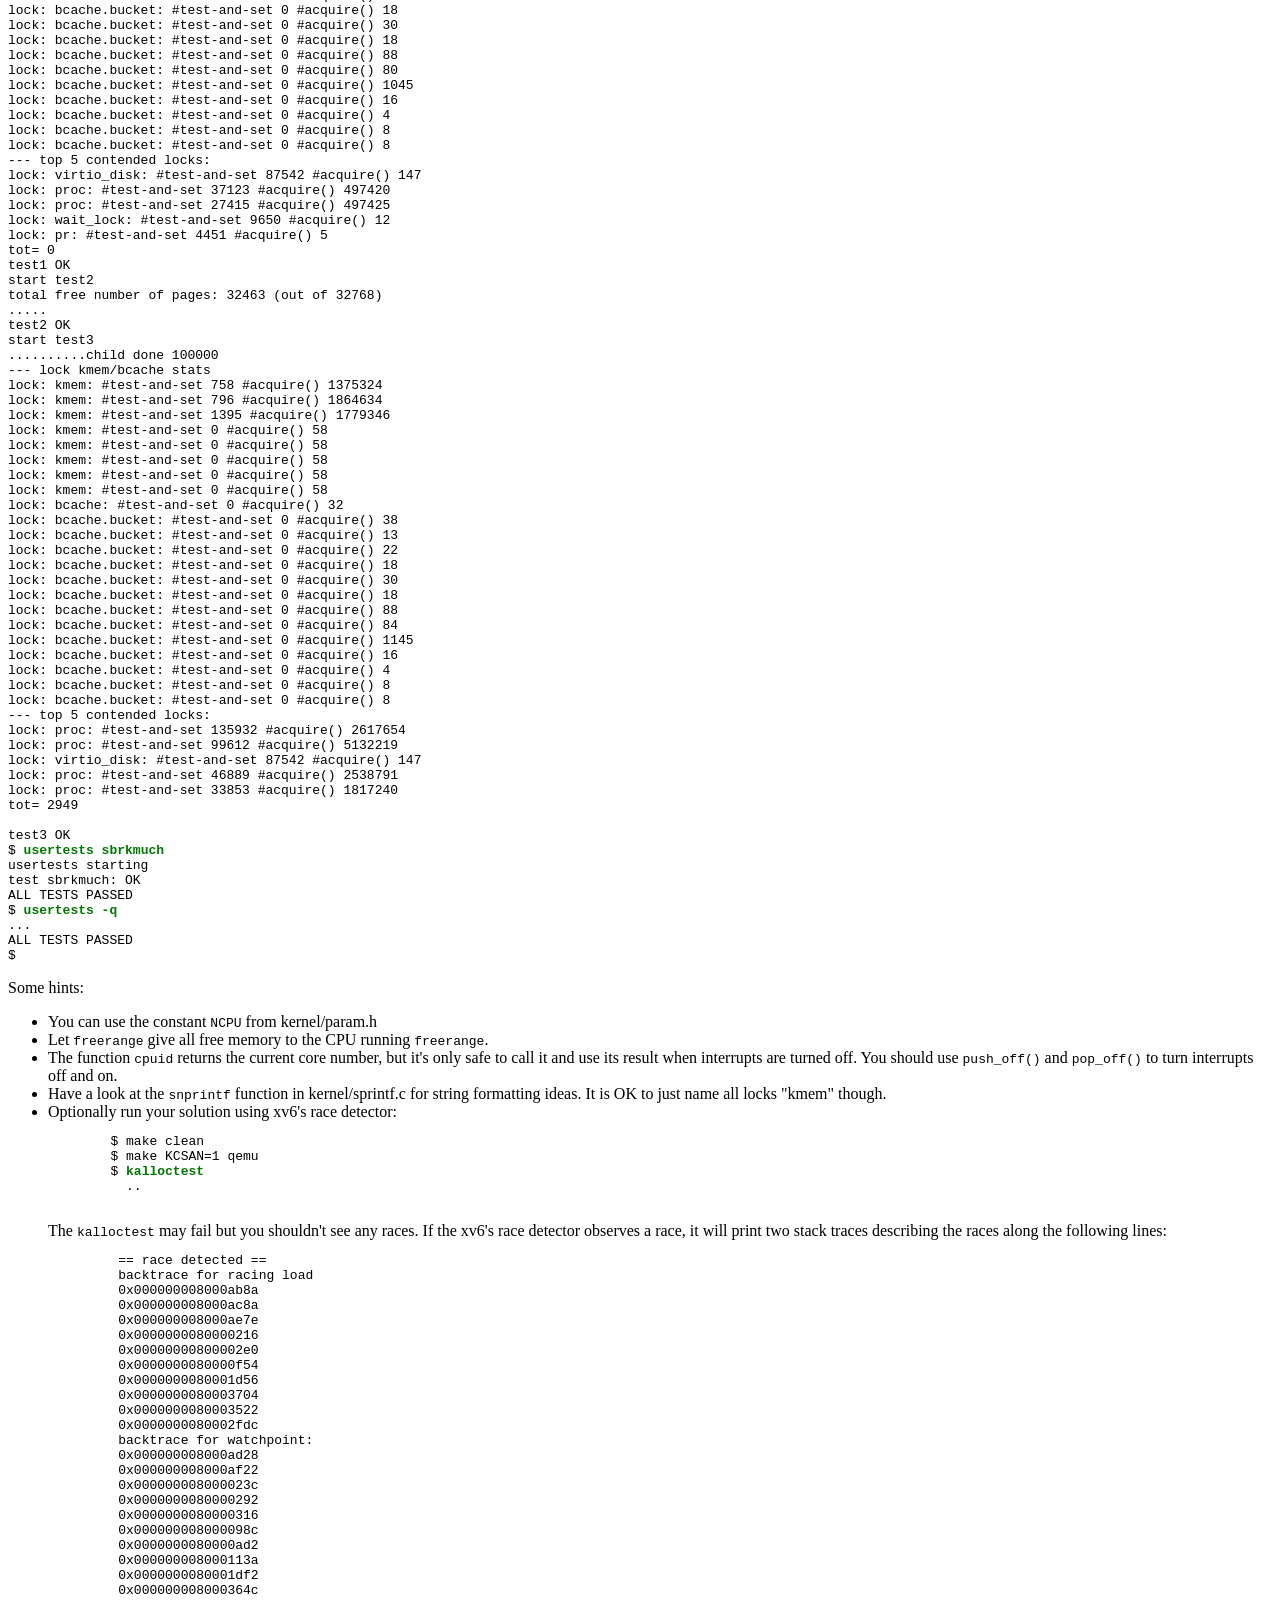
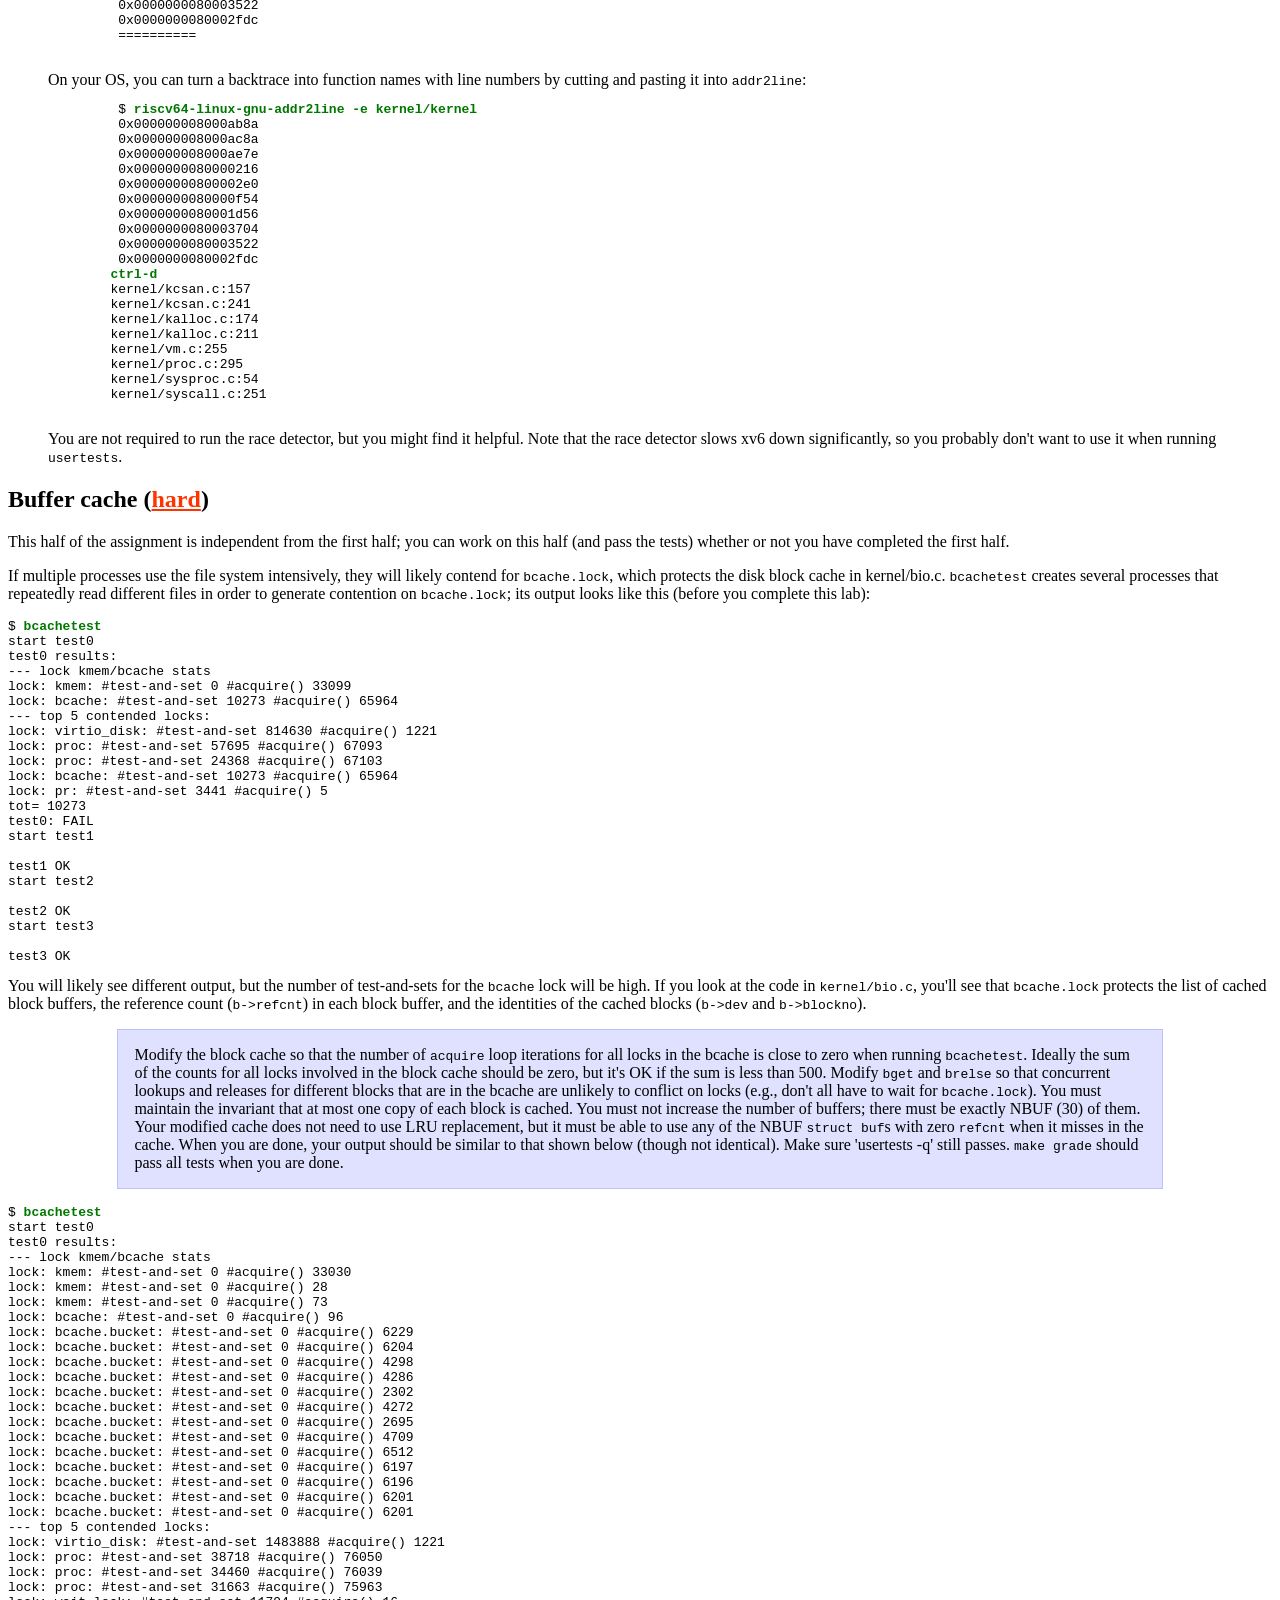
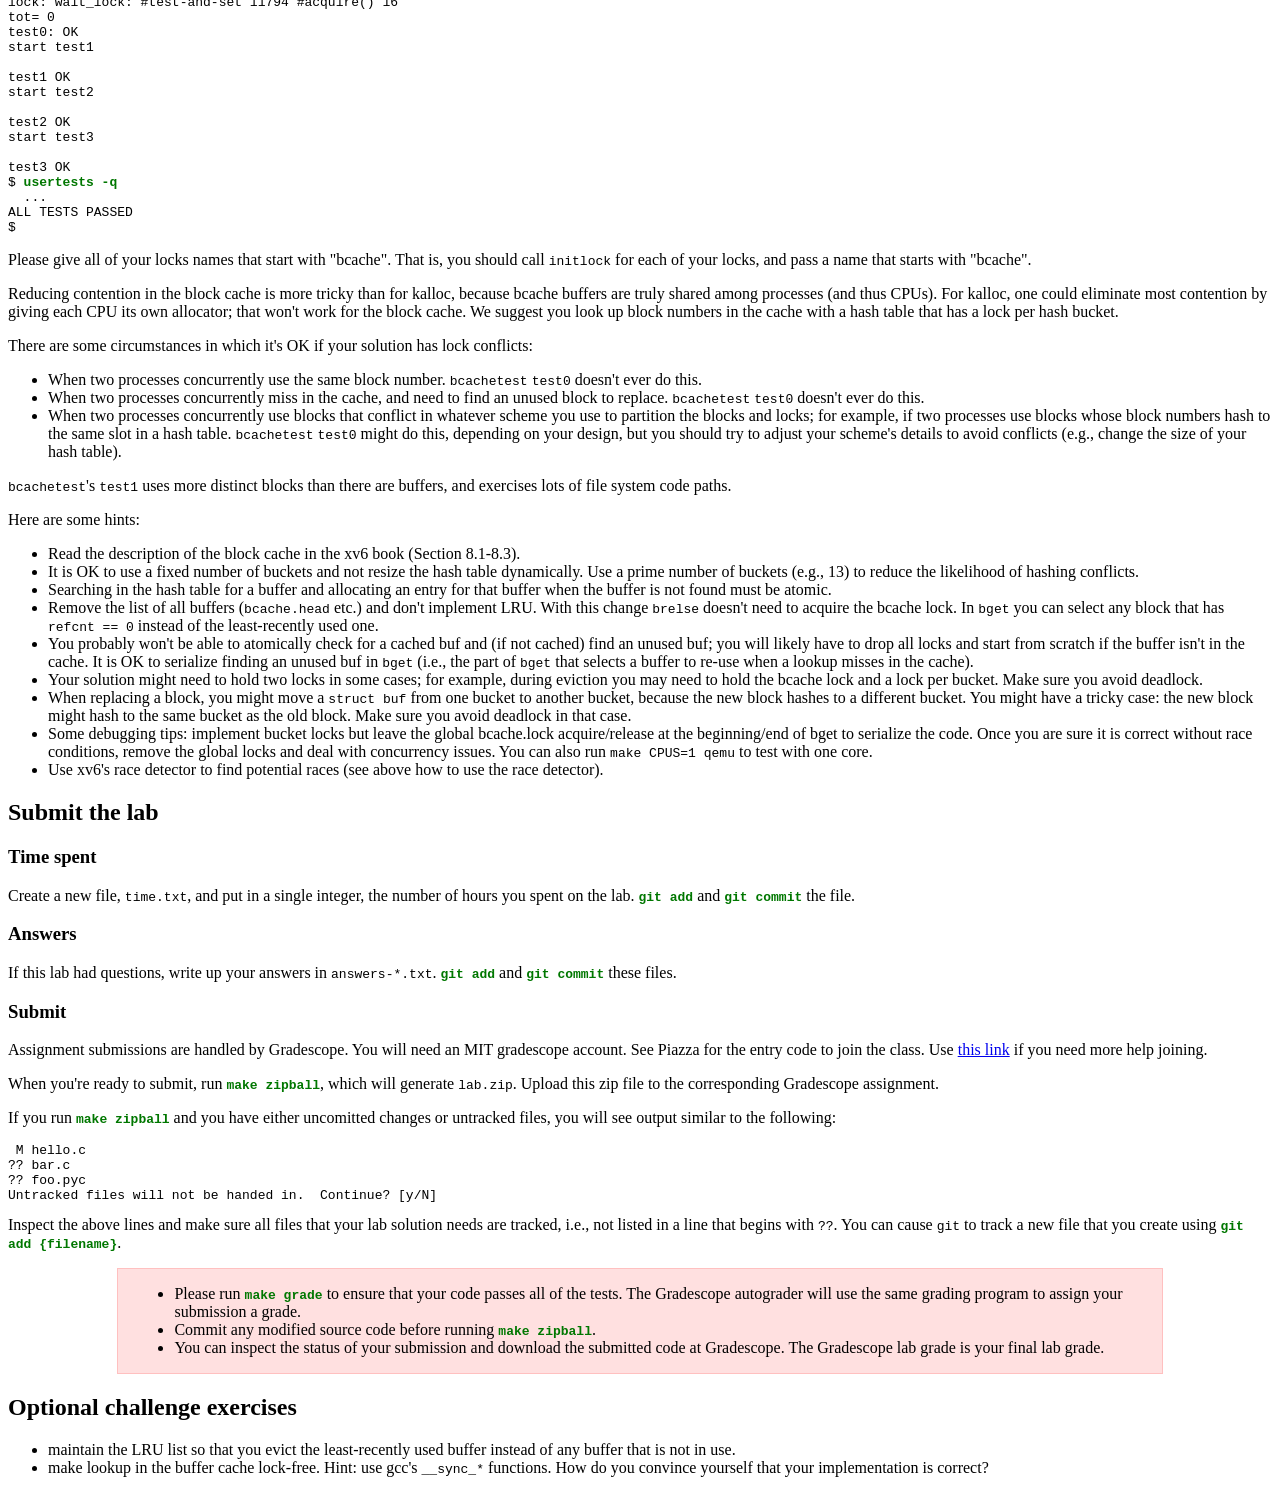
<file: labs/lock.html>
<html>
<head>
<title>Lab: locks</title>
<link rel="stylesheet" href="labs.css" type="text/css" />
<script src="guidance.js"></script>
</head>
<body>

<h1>Lab: locks</h1>

<p>In this lab you'll gain experience in re-designing code to increase
parallelism. A common symptom of poor parallelism on multi-core
machines is high lock contention. Improving parallelism often involves
changing both data structures and locking strategies in order to
reduce contention. You'll do this for the xv6 memory allocator and
block cache.

<div class="prereq">

  <p>Before writing code, make sure to read the following
    parts from  the <a href="../xv6/book-riscv-rev4.pdf">xv6 book</a> :
    <ul>

    <li> Chapter 6: "Locking" and the corresponding code.

    <li> Section 3.5: "Code: Physical memory allocator"

    <li> Section 8.1 through 8.3: "Overview", "Buffer cache layer", and
    "Code: Buffer cache"

    </ul>

</div>

  
<pre>
  $ <kbd>git fetch</kbd>
  $ <kbd>git checkout lock</kbd>
  $ <kbd>make clean</kbd>
</pre>

  
<h2>Memory allocator <script>g("moderate")</script></h2>

<p>The program user/kalloctest stresses xv6's memory allocator: three
  processes grow and shrink their address spaces, resulting in many
  calls to <tt>kalloc</tt> and <tt>kfree</tt>.
  <tt>kalloc</tt> and <tt>kfree</tt>
  obtain <tt>kmem.lock</tt>.  kalloctest prints (as "#test-and-set") the number of
  loop iterations in <tt>acquire</tt> due to attempts to acquire a lock
  that another core already holds, for the
  <tt>kmem</tt> lock and a few other locks.
  The number of loop iterations in <tt>acquire</tt>
  is a rough measure of lock contention.
  The output of <tt>kalloctest</tt> looks similar to this
  before you start the lab:

<pre>
$ <kbd>kalloctest</kbd>
start test1
test1 results:
--- lock kmem/bcache stats
lock: kmem: #test-and-set 83375 #acquire() 433015
lock: bcache: #test-and-set 0 #acquire() 1260
--- top 5 contended locks:
lock: kmem: #test-and-set 83375 #acquire() 433015
lock: proc: #test-and-set 23737 #acquire() 130718
lock: virtio_disk: #test-and-set 11159 #acquire() 114
lock: proc: #test-and-set 5937 #acquire() 130786
lock: proc: #test-and-set 4080 #acquire() 130786
tot= 83375
test1 FAIL
start test2
total free number of pages: 32497 (out of 32768)
.....
test2 OK
start test3
child done 1
child done 100000
test3 OK
start test2
total free number of pages: 32497 (out of 32768)
.....
test2 OK
start test3
..........child done 100000
--- lock kmem/bcache stats
lock: kmem: #test-and-set 28002 #acquire() 4228151
lock: bcache: #test-and-set 0 #acquire() 1374
--- top 5 contended locks:
lock: virtio_disk: #test-and-set 96998 #acquire() 147
lock: kmem: #test-and-set 28002 #acquire() 4228151
lock: proc: #test-and-set 6802 #acquire() 7125
lock: pr: #test-and-set 3321 #acquire() 5
lock: log: #test-and-set 1912 #acquire() 68
tot= 28002
0
test3 FAIL m 11720 n 28002
</pre>

<p>
You'll likely see different counts than shown here, and a different
order for the top 5 contended locks.

<p>
<tt>acquire</tt> maintains, for each lock, the count of
calls to <tt>acquire</tt> for that lock, and the
number of times the loop in <tt>acquire</tt> tried but failed to set the lock.
  kalloctest calls
  a system call that causes the kernel to print those counts for the
  kmem and bcache locks (which are the focus of this lab) and for
  the 5 most contended locks.  If there is lock contention the
  number of <tt>acquire</tt> loop iterations will be large.
  The system call returns
  the sum of the number of loop iterations for the kmem and bcache locks.

<p>For this lab, you must use a dedicated unloaded machine with multiple
cores. If you use a machine that is doing other things, the 
counts that kalloctest prints will be nonsense. You can use a dedicated
Athena workstation, or your own laptop, but don't use a dialup machine.

<p>The root cause of lock contention in kalloctest is that <tt>kalloc()</tt> has a
  single free list, protected by a single lock.  To remove lock
  contention, you will have to redesign the memory allocator to avoid
  a single lock and list.  The basic idea is to maintain a free list
  per CPU, each list with its own lock. Allocations and frees on different
  CPUs can run in parallel, because each CPU will operate on a
  different list. The main challenge will be to deal with the case
  in which one CPU's free list is empty, but another CPU's list has free
  memory; in that case, the one CPU must "steal" part of the other
  CPU's free list.  Stealing may introduce lock contention, but that
  will hopefully be infrequent.

<div class="required">
<p>Your job is to implement per-CPU freelists, and stealing when a
  CPU's free list is empty.
  You must give all of your locks names that start with "kmem".
That is, you should call
<tt>initlock</tt>
for each of your locks,
and pass a name that starts with "kmem".
 Run kalloctest to see if your
  implementation has reduced lock contention. To check that it can still allocate
  all of memory, run <tt>usertests sbrkmuch</tt>. Your output will look similar to that shown below,
  with much-reduced contention in total on kmem locks, although
  the specific numbers will differ. Make sure all tests in <tt>usertests -q</tt> pass.
  <tt>make grade</tt> should say that the kalloctests pass.
</div>

<pre>
$ <kbd>kalloctest</kbd>
start test1
test1 results:
--- lock kmem/bcache stats
lock: kmem: #test-and-set 0 #acquire() 94703
lock: kmem: #test-and-set 0 #acquire() 173699
lock: kmem: #test-and-set 0 #acquire() 164725
lock: bcache: #test-and-set 0 #acquire() 32
lock: bcache.bucket: #test-and-set 0 #acquire() 38
lock: bcache.bucket: #test-and-set 0 #acquire() 13
lock: bcache.bucket: #test-and-set 0 #acquire() 22
lock: bcache.bucket: #test-and-set 0 #acquire() 18
lock: bcache.bucket: #test-and-set 0 #acquire() 30
lock: bcache.bucket: #test-and-set 0 #acquire() 18
lock: bcache.bucket: #test-and-set 0 #acquire() 88
lock: bcache.bucket: #test-and-set 0 #acquire() 80
lock: bcache.bucket: #test-and-set 0 #acquire() 1045
lock: bcache.bucket: #test-and-set 0 #acquire() 16
lock: bcache.bucket: #test-and-set 0 #acquire() 4
lock: bcache.bucket: #test-and-set 0 #acquire() 8
lock: bcache.bucket: #test-and-set 0 #acquire() 8
--- top 5 contended locks:
lock: virtio_disk: #test-and-set 87542 #acquire() 147
lock: proc: #test-and-set 37123 #acquire() 497420
lock: proc: #test-and-set 27415 #acquire() 497425
lock: wait_lock: #test-and-set 9650 #acquire() 12
lock: pr: #test-and-set 4451 #acquire() 5
tot= 0
test1 OK
start test2
total free number of pages: 32463 (out of 32768)
.....
test2 OK
start test3
..........child done 100000
--- lock kmem/bcache stats
lock: kmem: #test-and-set 758 #acquire() 1375324
lock: kmem: #test-and-set 796 #acquire() 1864634
lock: kmem: #test-and-set 1395 #acquire() 1779346
lock: kmem: #test-and-set 0 #acquire() 58
lock: kmem: #test-and-set 0 #acquire() 58
lock: kmem: #test-and-set 0 #acquire() 58
lock: kmem: #test-and-set 0 #acquire() 58
lock: kmem: #test-and-set 0 #acquire() 58
lock: bcache: #test-and-set 0 #acquire() 32
lock: bcache.bucket: #test-and-set 0 #acquire() 38
lock: bcache.bucket: #test-and-set 0 #acquire() 13
lock: bcache.bucket: #test-and-set 0 #acquire() 22
lock: bcache.bucket: #test-and-set 0 #acquire() 18
lock: bcache.bucket: #test-and-set 0 #acquire() 30
lock: bcache.bucket: #test-and-set 0 #acquire() 18
lock: bcache.bucket: #test-and-set 0 #acquire() 88
lock: bcache.bucket: #test-and-set 0 #acquire() 84
lock: bcache.bucket: #test-and-set 0 #acquire() 1145
lock: bcache.bucket: #test-and-set 0 #acquire() 16
lock: bcache.bucket: #test-and-set 0 #acquire() 4
lock: bcache.bucket: #test-and-set 0 #acquire() 8
lock: bcache.bucket: #test-and-set 0 #acquire() 8
--- top 5 contended locks:
lock: proc: #test-and-set 135932 #acquire() 2617654
lock: proc: #test-and-set 99612 #acquire() 5132219
lock: virtio_disk: #test-and-set 87542 #acquire() 147
lock: proc: #test-and-set 46889 #acquire() 2538791
lock: proc: #test-and-set 33853 #acquire() 1817240
tot= 2949

test3 OK
$ <kbd>usertests sbrkmuch</kbd>
usertests starting
test sbrkmuch: OK
ALL TESTS PASSED
$ <kbd>usertests -q</kbd>
...
ALL TESTS PASSED
$
</pre>
  
<p>Some hints:
  <ul>
    <li>You can use the constant <tt>NCPU</tt> from kernel/param.h
      
    <li>Let <tt>freerange</tt> give all free memory to the CPU
      running <tt>freerange</tt>.
      
    <li>The function <tt>cpuid</tt> returns the current core number, but 
    it's only safe to call it and use its result when
    interrupts are turned off. You should use
    <tt>push_off()</tt> and <tt>pop_off()</tt> to turn
    interrupts off and on.
    
    <li>Have a look at the <tt>snprintf</tt> function in
    kernel/sprintf.c for string formatting ideas. It 	is OK to just
      name all locks "kmem" though.
      
    <li>Optionally run your solution using xv6's race detector:
      <pre>
	$ make clean
	$ make KCSAN=1 qemu
	$ <kbd>kalloctest</kbd>
	  ..
      </pre>
      The <tt>kalloctest</tt> may fail but you shouldn't see any
      races.  If the xv6's race detector observes a race, it will
      print two stack traces describing the races along the following
      lines:
      <pre>
	 == race detected ==
	 backtrace for racing load
	 0x000000008000ab8a
	 0x000000008000ac8a
	 0x000000008000ae7e
	 0x0000000080000216
	 0x00000000800002e0
	 0x0000000080000f54
	 0x0000000080001d56
	 0x0000000080003704
	 0x0000000080003522
	 0x0000000080002fdc
	 backtrace for watchpoint:
	 0x000000008000ad28
	 0x000000008000af22
	 0x000000008000023c
	 0x0000000080000292
	 0x0000000080000316
	 0x000000008000098c
	 0x0000000080000ad2
	 0x000000008000113a
	 0x0000000080001df2
	 0x000000008000364c
	 0x0000000080003522
	 0x0000000080002fdc
	 ==========
      </pre>
      On your OS, you can turn a backtrace into function names with
      line numbers by cutting and pasting it into <tt>addr2line</tt>:
      <pre>
	 $ <kbd>riscv64-linux-gnu-addr2line -e kernel/kernel</kbd>
	 0x000000008000ab8a
	 0x000000008000ac8a
	 0x000000008000ae7e
	 0x0000000080000216
	 0x00000000800002e0
	 0x0000000080000f54
	 0x0000000080001d56
	 0x0000000080003704
	 0x0000000080003522
	 0x0000000080002fdc
	<kbd>ctrl-d</kbd>
	kernel/kcsan.c:157
        kernel/kcsan.c:241
        kernel/kalloc.c:174
        kernel/kalloc.c:211
        kernel/vm.c:255
        kernel/proc.c:295
        kernel/sysproc.c:54
        kernel/syscall.c:251
      </pre>
      You are not required to run the race detector, but you might
      find it helpful.  Note that the race detector slows xv6 down
      significantly, so you probably don't want to use it when
      running <tt>usertests</tt>.

  </ul>

<h2>Buffer cache  <script>g("hard")</script></h2>

<p> This half of the assignment is independent from the first half;
you can work on this half (and pass the tests) whether or not you
have completed the first half.

<p>If multiple processes use the file system intensively, they
  will likely contend for <tt>bcache.lock</tt>, which protects the disk block
  cache in kernel/bio.c.
  <tt>bcachetest</tt> creates
  several processes that repeatedly read different files
  in order to generate contention on <tt>bcache.lock</tt>;
  its output looks like this (before you complete this lab):

<pre>
$ <kbd>bcachetest</kbd>
start test0
test0 results:
--- lock kmem/bcache stats
lock: kmem: #test-and-set 0 #acquire() 33099
lock: bcache: #test-and-set 10273 #acquire() 65964
--- top 5 contended locks:
lock: virtio_disk: #test-and-set 814630 #acquire() 1221
lock: proc: #test-and-set 57695 #acquire() 67093
lock: proc: #test-and-set 24368 #acquire() 67103
lock: bcache: #test-and-set 10273 #acquire() 65964
lock: pr: #test-and-set 3441 #acquire() 5
tot= 10273
test0: FAIL
start test1

test1 OK
start test2

test2 OK
start test3

test3 OK
</pre>
You will likely see different output, but
the number of test-and-sets for the <tt>bcache</tt> lock will be high.
If you look at the code in <tt>kernel/bio.c</tt>, you'll see that
<tt>bcache.lock</tt> protects the list of cached block buffers,
the reference count (<tt>b->refcnt</tt>) in each block buffer, and the identities of
the cached blocks (<tt>b->dev</tt> and <tt>b->blockno</tt>).

<p>

<div class="required">
  <p>Modify the block cache so that the number of <tt>acquire</tt> loop iterations
    for all locks in the bcache is close to zero when running <tt>bcachetest</tt>.
    Ideally the sum of the counts for all locks involved in the block
    cache should be zero, but it's OK if the sum is less than 500.
    Modify <tt>bget</tt>
    and <tt>brelse</tt> so that concurrent lookups and releases for
    different blocks that are in the bcache are unlikely to conflict
    on locks (e.g., don't all have to wait for
  <tt>bcache.lock</tt>).
You must maintain the invariant that at
  most one copy of each block is cached.
You must not increase the number of buffers;
there must be exactly NBUF (30) of them.
Your modified cache does not need to use LRU replacement,
but it must be able to use any of the NBUF <tt>struct buf</tt>s with zero
<tt>refcnt</tt> when it misses in the cache.
When you are done, your
  output should be similar to that shown below (though not identical).
  Make sure 'usertests -q' still passes.
  <tt>make grade</tt> should pass all tests when you are done.
</div>

<pre>
$ <kbd>bcachetest</kbd>
start test0
test0 results:
--- lock kmem/bcache stats
lock: kmem: #test-and-set 0 #acquire() 33030
lock: kmem: #test-and-set 0 #acquire() 28
lock: kmem: #test-and-set 0 #acquire() 73
lock: bcache: #test-and-set 0 #acquire() 96
lock: bcache.bucket: #test-and-set 0 #acquire() 6229
lock: bcache.bucket: #test-and-set 0 #acquire() 6204
lock: bcache.bucket: #test-and-set 0 #acquire() 4298
lock: bcache.bucket: #test-and-set 0 #acquire() 4286
lock: bcache.bucket: #test-and-set 0 #acquire() 2302
lock: bcache.bucket: #test-and-set 0 #acquire() 4272
lock: bcache.bucket: #test-and-set 0 #acquire() 2695
lock: bcache.bucket: #test-and-set 0 #acquire() 4709
lock: bcache.bucket: #test-and-set 0 #acquire() 6512
lock: bcache.bucket: #test-and-set 0 #acquire() 6197
lock: bcache.bucket: #test-and-set 0 #acquire() 6196
lock: bcache.bucket: #test-and-set 0 #acquire() 6201
lock: bcache.bucket: #test-and-set 0 #acquire() 6201
--- top 5 contended locks:
lock: virtio_disk: #test-and-set 1483888 #acquire() 1221
lock: proc: #test-and-set 38718 #acquire() 76050
lock: proc: #test-and-set 34460 #acquire() 76039
lock: proc: #test-and-set 31663 #acquire() 75963
lock: wait_lock: #test-and-set 11794 #acquire() 16
tot= 0
test0: OK
start test1

test1 OK
start test2

test2 OK
start test3

test3 OK
$ <kbd>usertests -q</kbd>
  ...
ALL TESTS PASSED
$
</pre>

<p>
Please give all of your locks  names that start with "bcache".
That is, you should call
<tt>initlock</tt>
for each of your locks,
and pass a name that starts with "bcache".

<p>
  Reducing contention in the block cache is more
  tricky than for kalloc, because bcache buffers are truly
  shared among processes (and thus CPUs).
  For kalloc, one could eliminate most contention by
  giving each CPU its own
  allocator; that won't work for the block cache.
We suggest you look up block numbers in the cache with a hash table
that has a lock per hash bucket.

<p>
There are some circumstances in which it's OK if your solution
has lock conflicts:
<ul>
<li>When two processes concurrently use the same block number.
<tt>bcachetest</tt> <tt>test0</tt> doesn't ever do this.
<li>When two processes concurrently miss in the cache, and
need to find an unused block to replace.
<tt>bcachetest</tt> <tt>test0</tt> doesn't ever do this.
<li>When two processes concurrently use blocks that conflict
in whatever scheme you use to partition the blocks and
locks; for example, if two processes use blocks whose block
numbers hash to the same slot in a hash table.
<tt>bcachetest</tt> <tt>test0</tt> might do this, depending on your
design, but you should try to adjust your scheme's
details to avoid conflicts (e.g., change the size of
your hash table).
</ul>

<p>
<tt>bcachetest</tt>'s <tt>test1</tt> uses more distinct blocks than there are buffers,
  and exercises lots of file system code paths.

<p>Here are some hints:
  <ul>
    <li>Read the description of the block cache in the xv6 book (Section 8.1-8.3).

    <li>It is OK to use a fixed number of buckets and not resize the
    hash table dynamically. Use a prime number of
    buckets (e.g., 13) to reduce the likelihood of hashing conflicts.

    <li>Searching in the hash table for a buffer and allocating an
      entry for that buffer when the buffer is not found must be
      atomic.

    <li>Remove the list of all buffers (<tt>bcache.head</tt> etc.)
    and don't implement LRU.  With this change <tt>brelse</tt> doesn't
    need to acquire the bcache lock. In <tt>bget</tt> you can select
    any block that has <tt>refcnt == 0</tt> instead of the
    least-recently used one.

    <li>You probably won't be able to atomically check for a cached
    buf and (if not cached) find an unused buf; you will likely have
    to drop all locks and start from scratch if the buffer isn't in
    the cache. It is OK to serialize finding an unused buf
    in <tt>bget</tt> (i.e., the part of <tt>bget</tt> that selects a
    buffer to re-use when a lookup misses in the cache).

    <li>Your solution might need to hold two locks in some cases; for
    example, during eviction you may need to hold the bcache lock and
    a lock per bucket.  Make sure you avoid deadlock. 

    <li>When replacing a block, you might move a <tt>struct buf</tt> from one
    bucket to another bucket, because the new block hashes to a
    different bucket.  You might have a
    tricky case: the new block might hash to the same bucket as the
    old block.  Make sure you avoid deadlock in that case.

    <li>Some debugging tips: implement bucket locks but leave the global 
    bcache.lock acquire/release at the beginning/end of bget to serialize
    the code. Once you are sure it is correct without race conditions,
    remove the global locks and deal with concurrency issues. You can also
    run <tt>make CPUS=1 qemu</tt> to test with one core.

    <li>Use xv6's race detector to find potential races (see above how
    to use the race detector).
          
  </ul>

<p><a name="submit"></>
<h2>Submit the lab</h2>

<h3>Time spent</h3>

<p>Create a new file, <tt>time.txt</tt>, and put in a single integer, the
number of hours you spent on the lab.
<kbd>git add</kbd> and <kbd>git commit</kbd> the file.

<h3>Answers</h3>

<p>If this lab had questions, write up your answers in <tt>answers-*.txt</tt>.
<kbd>git add</kbd> and <kbd>git commit</kbd> these files.

<h3>Submit</h3>

<p>Assignment submissions are handled by Gradescope.
You will need an MIT gradescope account.
See Piazza for the entry code to join the class.
Use <a href="https://help.gradescope.com/article/gi7gm49peg-student-add-course#joining_a_course_using_a_course_code">this link</a>
if you need more help joining.

<p>When you're ready to submit, run <kbd>make zipball</kbd>,
which will generate <tt>lab.zip</tt>.
Upload this zip file to the corresponding Gradescope assignment.

<p> If you run <kbd>make zipball</kbd> and you have either uncomitted changes or
untracked files, you will see output similar to the following:
<pre>
 M hello.c
?? bar.c
?? foo.pyc
Untracked files will not be handed in.  Continue? [y/N]
</pre>
Inspect the above lines and make sure all files that your lab solution needs
are tracked, i.e., not listed in a line that begins with <tt>??</tt>.
You can cause <tt>git</tt> to track a new file that you create using
<kbd>git add {filename}</kbd>.
</p>

<p>
<div class="warning">
<ul>
  <li>Please run <kbd>make grade</kbd> to ensure that your code passes all of the tests.
    The Gradescope autograder will use the same grading program to assign your submission a grade.</li>
  <li>Commit any modified source code before running <kbd>make zipball</kbd>.</li>
  <li>You can inspect the status of your submission and download the submitted
    code at Gradescope. The Gradescope lab grade is your final lab grade.</li>
</ul>
</div>



<h2>Optional challenge exercises</h2>
  
<ul>
  <li>maintain the LRU list so that you evict the least-recently used
  buffer instead of any buffer that is not in use.
    
  <li>make lookup in the buffer cache lock-free. Hint: use
    gcc's <tt>__sync_*</tt> functions. How do you convince yourself
    that your implementation is correct?
  </ul>

</body>
</html>
</file>
<file: homework/homework.css>
h2 {
    font-size: 1.2em;
    margin-bottom: 0.5em;
}

div.required, div.question, div.note, div.old {
    width: 80%;
    align: center;
    padding-left: 1em;
    padding-right: 1em;
    margin: 1em auto 1em auto;
}

div.required {
    background-color: #e0e0ff;
    border: 1px solid #c0c0ff;
}

div.question {
    background-color: #e0e0ff;
    border: 1px solid #c0c0ff;
}

div.note {
    background-color: #ffffb0;
    border: 1px solid #ffff80;
}

div.old {
    background-color: #ffe0e0;
    border: 1px solid #ffc0c0;
    text-align: center;
    padding: 1em;
}

div.old:before {
    content: "This homework has not been updated for 2011.  Use it for reference only.";
}
</file>
<file: labs/labs.css>
.easy { color: #00cc00; }
.moderate { color: #0066ff; }
.hard { color: #ff3300; }

div.required, div.challenge, div.question, div.warning, div.prereq {
    margin-left: auto;
    margin-right: auto;
    margin-bottom: 1em;
    margin-top: 1em;
    width: 80%;
    background-color: #e0e0ff;
    padding-left: 1em;
    padding-right: 1em;
}

div.required .header {
    font-weight: bold;
}

div.challenge .header {
    font-style: italic;
}

div.question .header {
    font-weight: bold;
}

div.required {
    background-color: #e0e0ff;
    border: 1px solid #c0c0ff;
}

div.challenge {
    background-color: #ffe0e0;
    border: 1px solid #ffc0c0;
}

div.question {
    background-color: #e0e0ff;
    border: 1px solid #c0c0ff;
}

div.warning {
    background-color: #ffe0e0;
    border: 1px solid #ffc0c0;
}

div.prereq {
    background-color: #FFEFD5;
    border: 1px solid #ffc0c0;
}

kbd {
   color: #007700;
   font-family: monospace;
   font-weight: bold;
}
</file>
